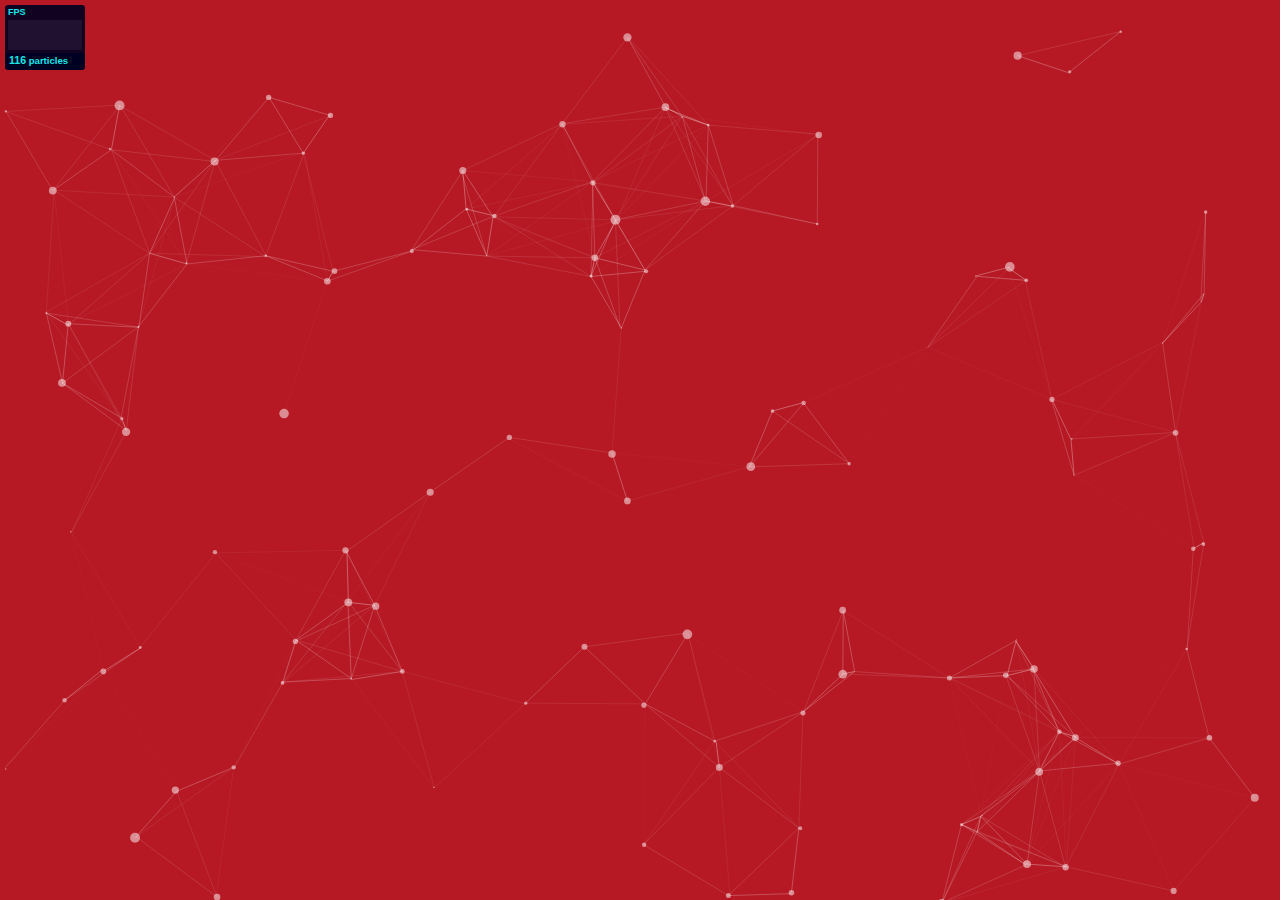
<file: particles.js-master/demo/index.html>
<!DOCTYPE html>
<html lang="en">
<head>
  <meta charset="utf-8">
  <title>particles.js</title>
  <meta name="description" content="particles.js is a lightweight JavaScript library for creating particles.">
  <meta name="author" content="Vincent Garreau" />
  <meta name="viewport" content="width=device-width, initial-scale=1.0, minimum-scale=1.0, maximum-scale=1.0, user-scalable=no">
  <link rel="stylesheet" media="screen" href="css/style.css">
</head>
<body>

<!-- count particles -->
<div class="count-particles">
  <span class="js-count-particles">--</span> particles
</div>

<!-- particles.js container -->
<div id="particles-js"></div>

<!-- scripts -->
<script src="../particles.js"></script>
<script src="js/app.js"></script>

<!-- stats.js -->
<script src="js/lib/stats.js"></script>
<script>
  var count_particles, stats, update;
  stats = new Stats;
  stats.setMode(0);
  stats.domElement.style.position = 'absolute';
  stats.domElement.style.left = '0px';
  stats.domElement.style.top = '0px';
  document.body.appendChild(stats.domElement);
  count_particles = document.querySelector('.js-count-particles');
  update = function() {
    stats.begin();
    stats.end();
    if (window.pJSDom[0].pJS.particles && window.pJSDom[0].pJS.particles.array) {
      count_particles.innerText = window.pJSDom[0].pJS.particles.array.length;
    }
    requestAnimationFrame(update);
  };
  requestAnimationFrame(update);
</script>

</body>
</html>
</file>
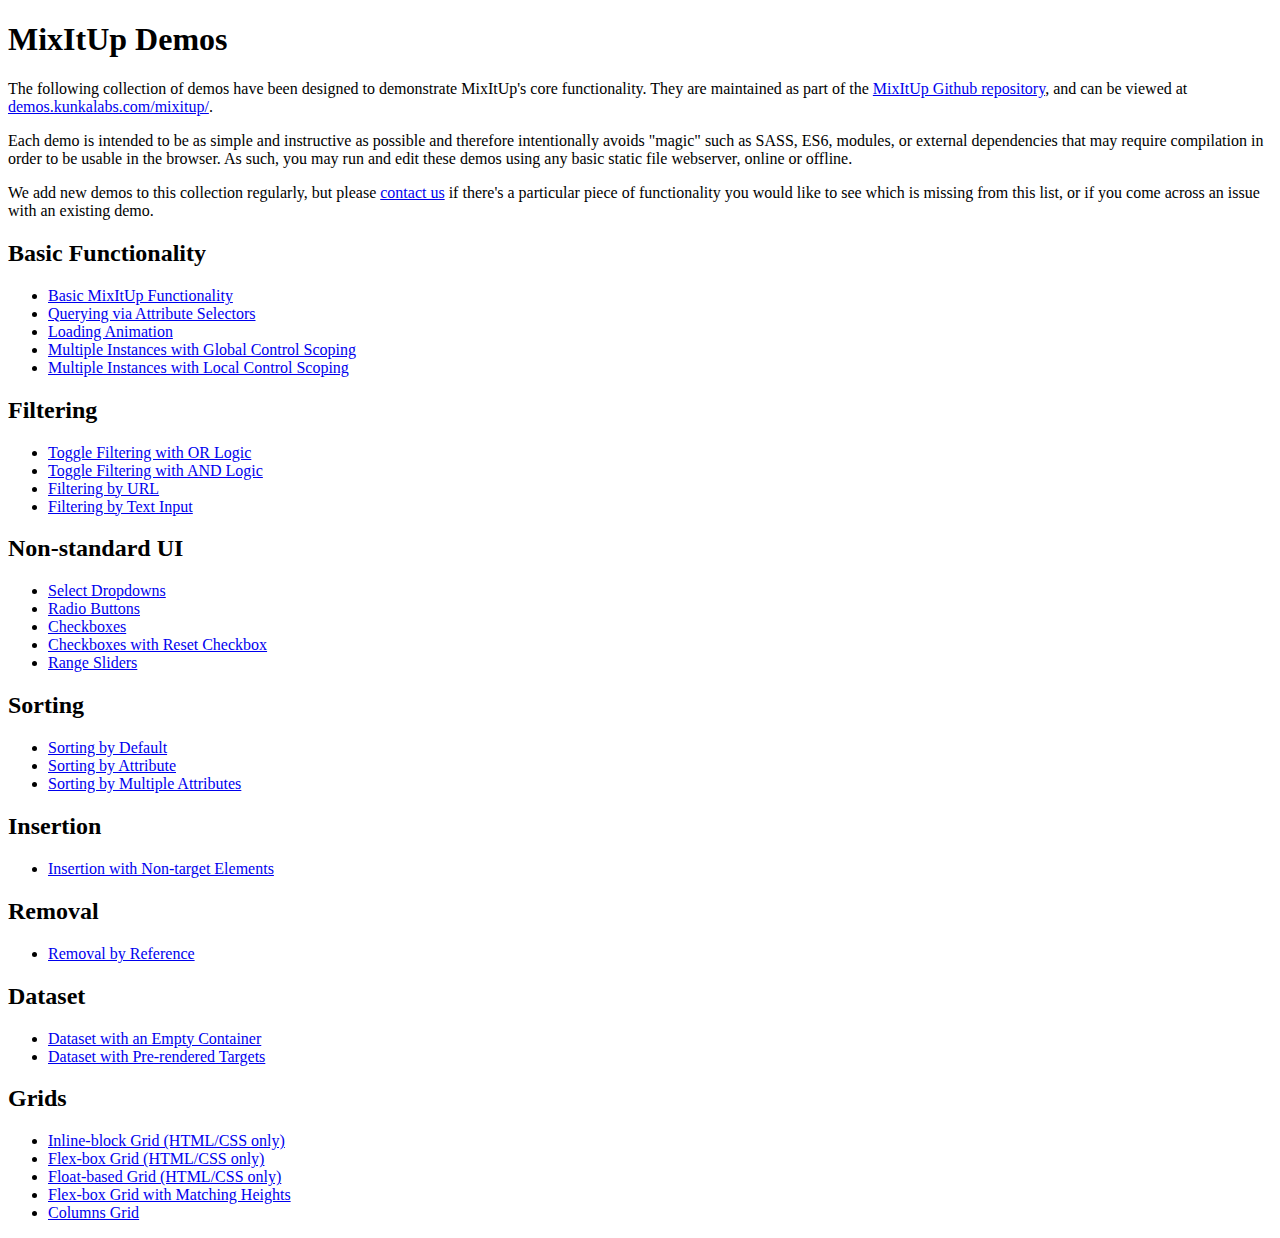
<file: files/mixitup-3/mixitup-3/demos/index.html>
<!DOCTYPE html>
<html>
    <head>
        <title>MixItUp Demos</title>
    </head>
    <body>
        <h1>MixItUp Demos</h1>

        <p>The following collection of demos have been designed to demonstrate MixItUp's core functionality. They are maintained as part of the <a href="https://github.com/patrickkunka/mixitup/tree/v3/demos">MixItUp Github repository</a>, and can be viewed at <a href="http://demos.kunkalabs.com/mixitup">demos.kunkalabs.com/mixitup/</a>.</p>

        <p>Each demo is intended to be as simple and instructive as possible and therefore intentionally avoids "magic" such as SASS, ES6, modules, or external dependencies that may require compilation in order to be usable in the browser. As such, you may run and edit these demos using any basic static file webserver, online or offline.</p>

        <p>We add new demos to this collection regularly, but please <a href="https://www.kunkalabs.com/contact-us/">contact us</a> if there's a particular piece of functionality you would like to see which is missing from this list, or if you come across an issue with an existing demo.</p>

        <h2>Basic Functionality</h2>

        <ul>
            <li><a href="./basic/">Basic MixItUp Functionality</a></li>
            <li><a href="./attribute-selectors/">Querying via Attribute Selectors</a></li>
            <li><a href="./loading-animation/">Loading Animation</a></li>
            <li><a href="./multiple-instances-global-control-scoping/">Multiple Instances with Global Control Scoping</a></li>
            <li><a href="./multiple-instances-local-control-scoping/">Multiple Instances with Local Control Scoping</a></li>
        </ul>

        <h2>Filtering</h2>

        <ul>
            <li><a href="./toggle-filtering-or-logic/">Toggle Filtering with OR Logic</a></li>
            <li><a href="./toggle-filtering-and-logic/">Toggle Filtering with AND Logic</a></li>
            <li><a href="./filtering-by-url/">Filtering by URL</a></li>
            <li><a href="./filtering-by-text-input/">Filtering by Text Input</a></li>
        </ul>

        <h2>Non-standard UI</h2>

        <ul>
            <li><a href="./select-dropdowns/">Select Dropdowns</a></li>
            <li><a href="./radio-buttons/">Radio Buttons</a></li>
            <li><a href="./checkboxes/">Checkboxes</a></li>
            <li><a href="./checkboxes-with-reset-checkbox/">Checkboxes with Reset Checkbox</a></li>
            <li><a href="./filtering-by-range/">Range Sliders</a></li>
        </ul>

        <h2>Sorting</h2>

        <ul>
            <li><a href="./sorting-by-default/">Sorting by Default</a></li>
            <li><a href="./sorting-by-attribute/">Sorting by Attribute</a></li>
            <li><a href="./sorting-by-multiple-attributes/">Sorting by Multiple Attributes</a></li>
        </ul>

        <h2>Insertion</h2>

        <ul>
            <li><a href="./insertion-non-target-elements/">Insertion with Non-target Elements</a></li>
        </ul>

        <h2>Removal</h2>

        <ul>
            <li><a href="./removal-by-reference/">Removal by Reference</a></li>
        </ul>

        <h2>Dataset</h2>

        <ul>
            <li><a href="./dataset-empty-container/">Dataset with an Empty Container</a></li>
            <li><a href="./dataset-pre-rendered-targets/">Dataset with Pre-rendered Targets</a></li>
        </ul>

        <h2>Grids</h2>

        <ul>
            <li><a href="./grid-inline-block/">Inline-block Grid (HTML/CSS only)</a></li>
            <li><a href="./grid-flex-box/">Flex-box Grid (HTML/CSS only)</a></li>
            <li><a href="./grid-floats/">Float-based Grid (HTML/CSS only)</a></li>
            <li><a href="./grid-flex-box-matching-heights/">Flex-box Grid with Matching Heights</a></li>
            <li><a href="./grid-columns/">Columns Grid</a></li>
        </ul>
    </body>
</html>
</file>
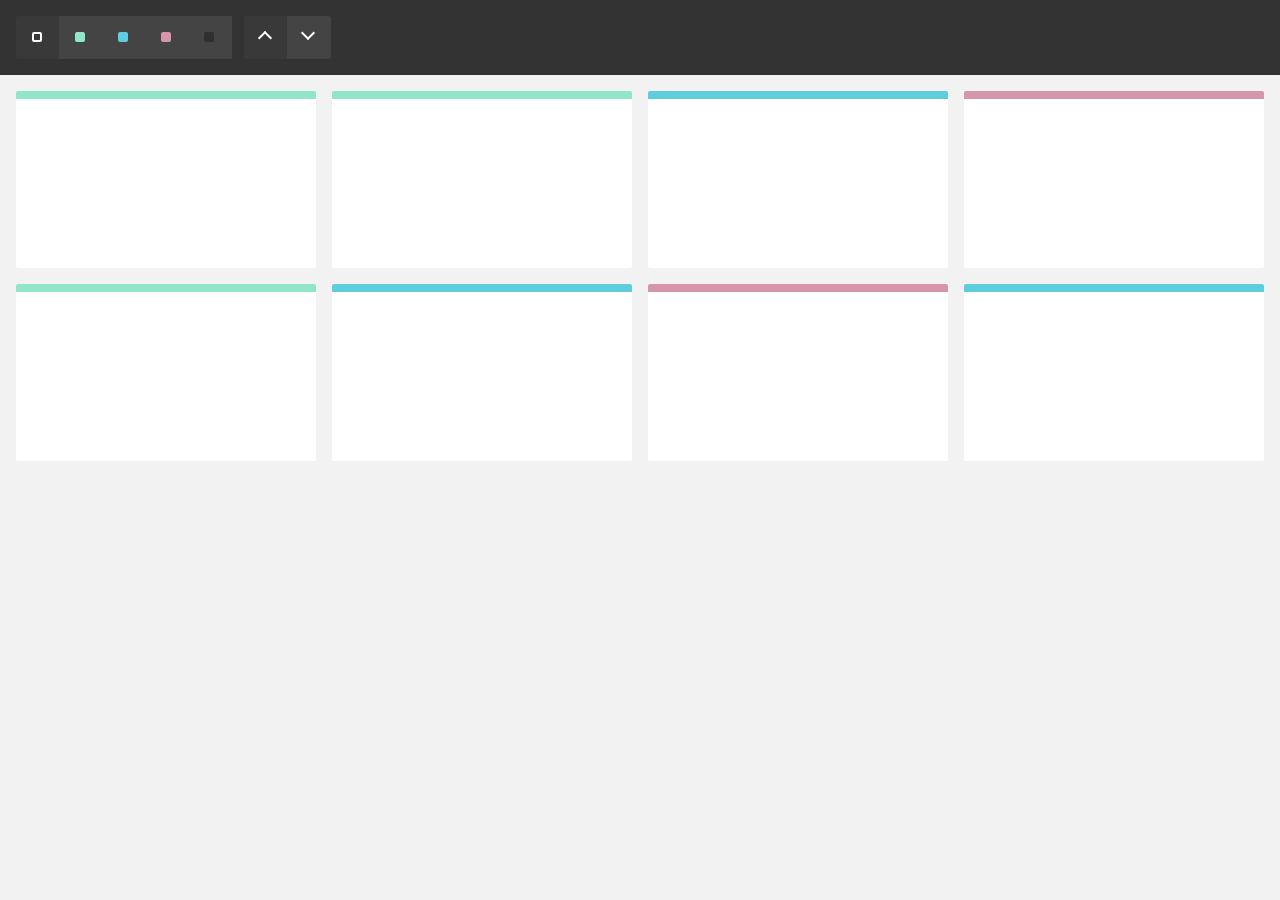
<file: files/mixitup-3/mixitup-3/demos/attribute-selectors/index.html>
<!DOCTYPE html>
<html>
    <head>
        <meta name="viewport" content="width=device-width, initial-scale=1">

        <link href="../reset.css" rel="stylesheet"/>
        <link href="./style.css" rel="stylesheet"/>

        <title>MixItUp Demo - Querying via Attribute Selectors</title>
    </head>
    <body>
        <div class="controls">
            <button type="button" class="control" data-filter="all">All</button>
            <button type="button" class="control" data-filter=".green">Green</button>
            <button type="button" class="control" data-filter=".blue">Blue</button>
            <button type="button" class="control" data-filter=".pink">Pink</button>
            <button type="button" class="control" data-filter="none">None</button>

            <button type="button" class="control" data-sort="default:asc">Asc</button>
            <button type="button" class="control" data-sort="default:desc">Desc</button>
        </div>

        <div class="container" data-ref="mixitup-container">
            <div class="item green" data-ref="mixitup-target"></div>
            <div class="item green" data-ref="mixitup-target"></div>
            <div class="item blue" data-ref="mixitup-target"></div>
            <div class="item pink" data-ref="mixitup-target"></div>
            <div class="item green" data-ref="mixitup-target"></div>
            <div class="item blue" data-ref="mixitup-target"></div>
            <div class="item pink" data-ref="mixitup-target"></div>
            <div class="item blue" data-ref="mixitup-target"></div>

            <div class="gap"></div>
            <div class="gap"></div>
            <div class="gap"></div>
        </div>

        <script src="../mixitup.min.js"></script>

        <script>
            var containerEl = document.querySelector('[data-ref~="mixitup-container"]');

            var mixer = mixitup(containerEl, {
                selectors: {
                    target: '[data-ref~="mixitup-target"]'
                }
            });
        </script>
    </body>
</html>
</file>
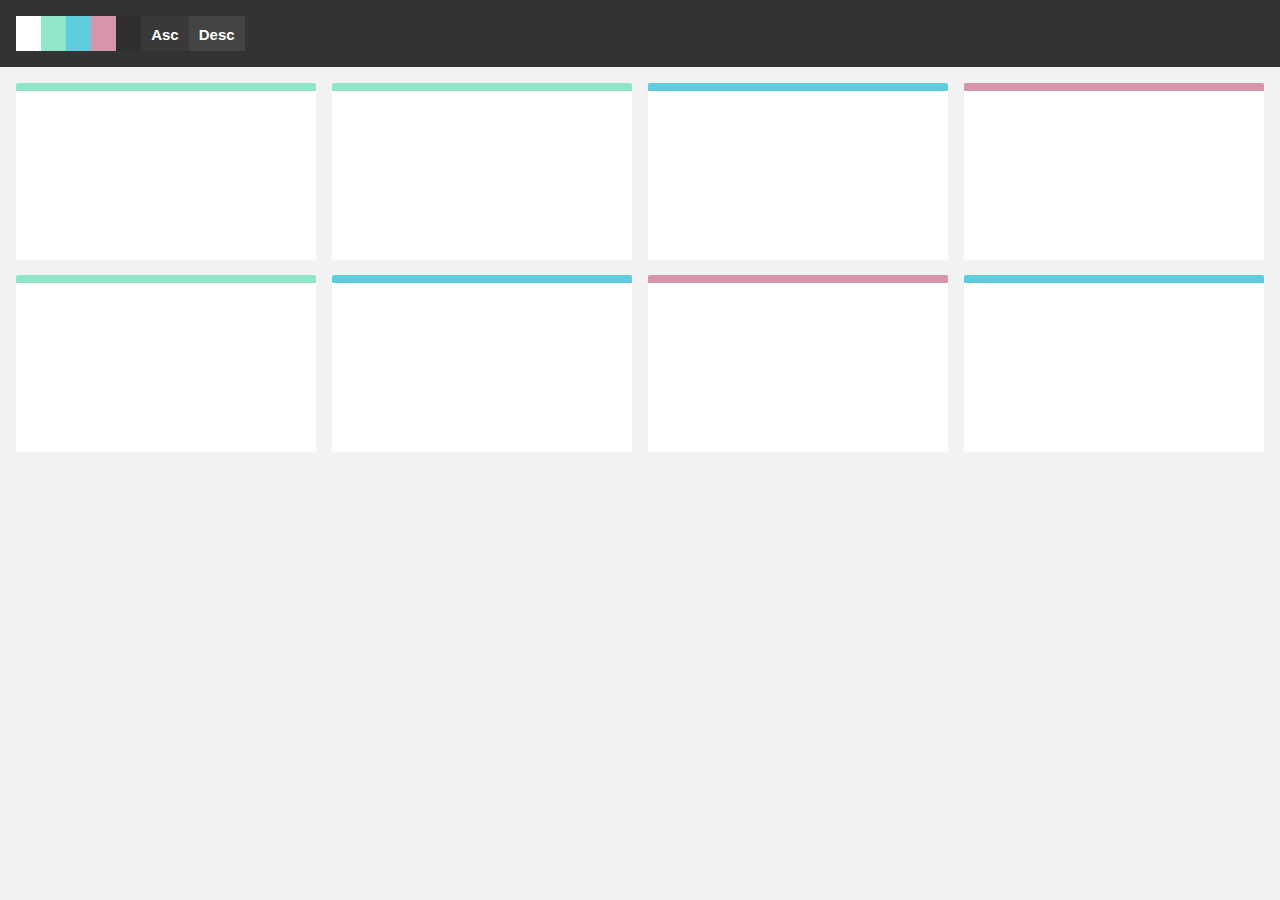
<file: files/mixitup-3/mixitup-3/demos/basic-ie-8/index.html>
<!DOCTYPE html>
<html>
    <head>
        <meta name="viewport" content="width=device-width, initial-scale=1">

        <link href="../reset.css" rel="stylesheet"/>
        <link href="./style.css" rel="stylesheet"/>

        <title>MixItUp Demo - Basic (IE8 Compatible Layout)</title>
    </head>
    <body>
        <div class="controls">
            <button type="button" class="control" data-filter="all"></button>
            <button type="button" class="control" data-filter=".green"></button>
            <button type="button" class="control" data-filter=".blue"></button>
            <button type="button" class="control" data-filter=".pink"></button>
            <button type="button" class="control" data-filter="none"></button>

            <button type="button" class="control" data-sort="default:asc">Asc</button>
            <button type="button" class="control" data-sort="default:desc">Desc</button>
        </div>

        <div class="container">
            <div class="mix green"></div>
            <div class="mix green"></div>
            <div class="mix blue"></div>
            <div class="mix pink"></div>
            <div class="mix green"></div>
            <div class="mix blue"></div>
            <div class="mix pink"></div>
            <div class="mix blue"></div>

            <div class="gap"></div>
            <div class="gap"></div>
            <div class="gap"></div>
        </div>

        <script src="../mixitup.min.js"></script>

        <script>
            var containerEl = document.querySelector('.container');

            var mixer = mixitup(containerEl);
        </script>
    </body>
</html>
</file>
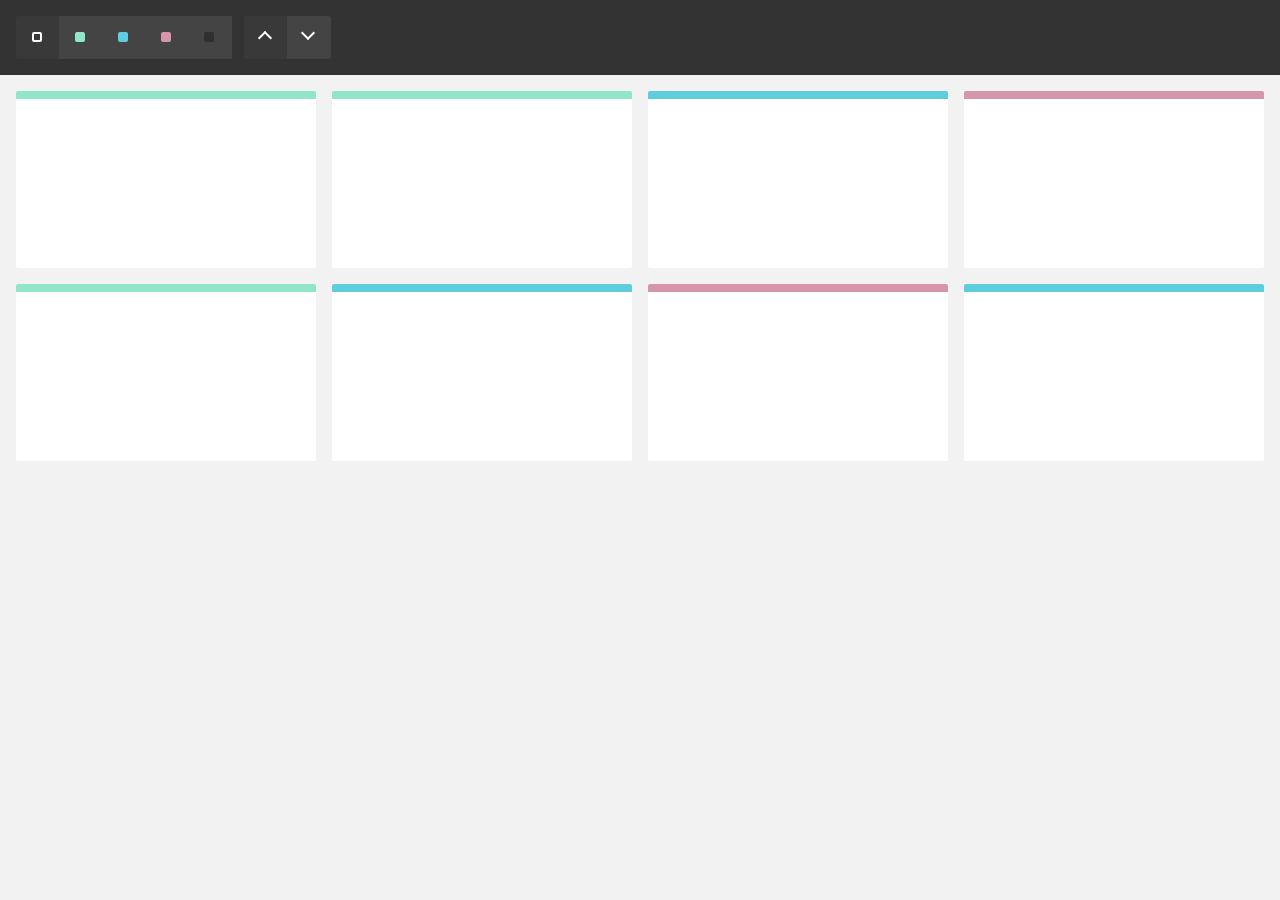
<file: files/mixitup-3/mixitup-3/demos/basic/index.html>
<!DOCTYPE html>
<html>
    <head>
        <meta name="viewport" content="width=device-width, initial-scale=1">

        <link href="../reset.css" rel="stylesheet"/>
        <link href="./style.css" rel="stylesheet"/>

        <title>MixItUp Demo - Basic</title>
    </head>
    <body>
        <div class="controls">
            <button type="button" class="control" data-filter="all">All</button>
            <button type="button" class="control" data-filter=".green">Green</button>
            <button type="button" class="control" data-filter=".blue">Blue</button>
            <button type="button" class="control" data-filter=".pink">Pink</button>
            <button type="button" class="control" data-filter="none">None</button>

            <button type="button" class="control" data-sort="default:asc">Asc</button>
            <button type="button" class="control" data-sort="default:desc">Desc</button>
        </div>

        <div class="container">
            <div class="mix green"></div>
            <div class="mix green"></div>
            <div class="mix blue"></div>
            <div class="mix pink"></div>
            <div class="mix green"></div>
            <div class="mix blue"></div>
            <div class="mix pink"></div>
            <div class="mix blue"></div>

            <div class="gap"></div>
            <div class="gap"></div>
            <div class="gap"></div>
        </div>

        <script src="../mixitup.min.js"></script>

        <script>
            var containerEl = document.querySelector('.container');

            var mixer = mixitup(containerEl);
        </script>
    </body>
</html>
</file>
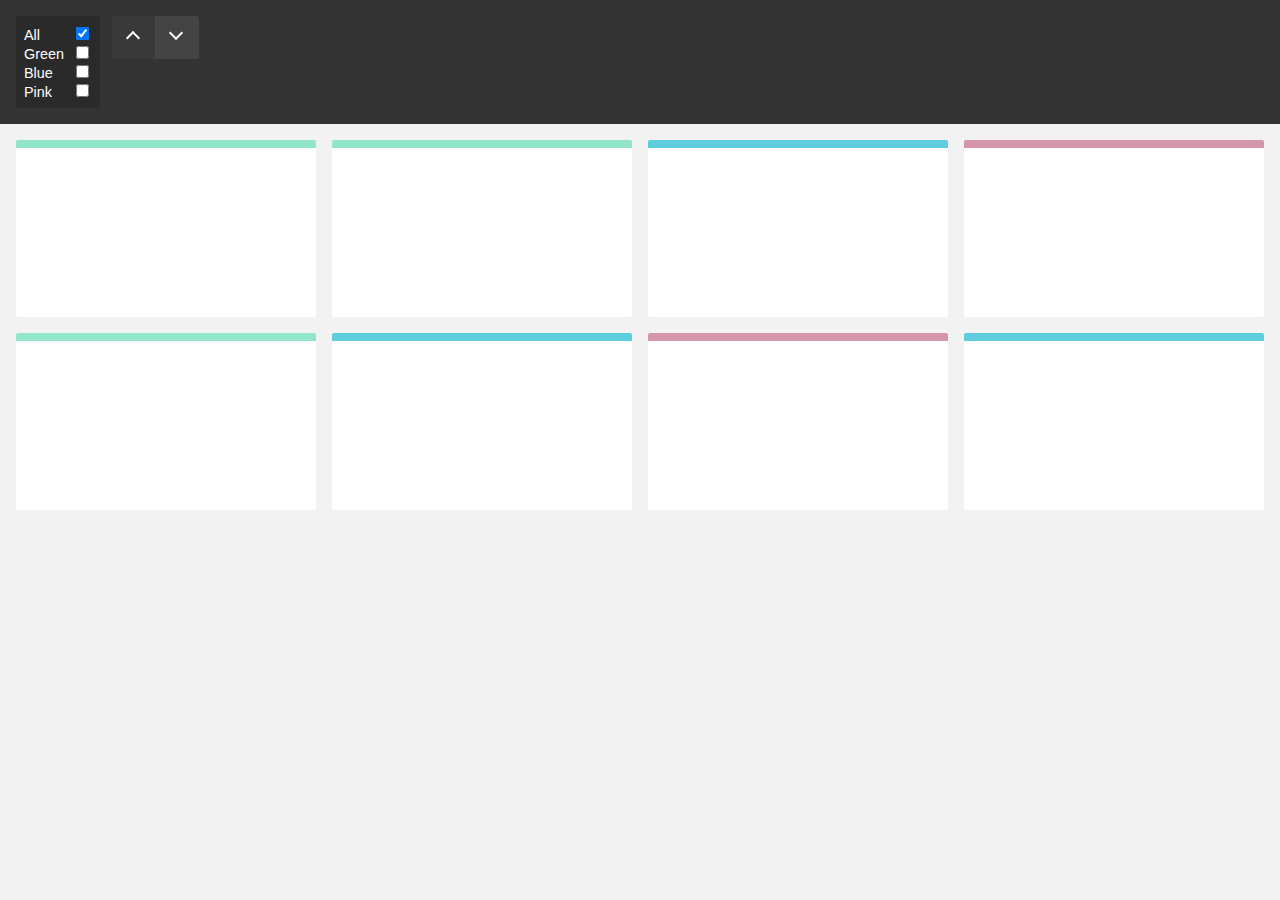
<file: files/mixitup-3/mixitup-3/demos/checkboxes-with-reset-checkbox/index.html>
<!DOCTYPE html>
<html>
    <head>
        <meta name="viewport" content="width=device-width, initial-scale=1">

        <link href="../reset.css" rel="stylesheet"/>
        <link href="./style.css" rel="stylesheet"/>

        <title>MixItUp Demo - Checkboxes with Reset Checkbox</title>
    </head>
    <body>
        <div class="controls">
            <div class="checkbox-group">
                <div class="checkbox">
                    <label class="checkbox-label">All</label>
                    <input type="checkbox" value="all" checked/>
                </div>

                <div class="checkbox">
                    <label class="checkbox-label">Green</label>
                    <input type="checkbox" value=".green"/>
                </div>

                <div class="checkbox">
                    <label class="checkbox-label">Blue</label>
                    <input type="checkbox" value=".blue"/>
                </div>

                <div class="checkbox">
                    <label class="checkbox-label">Pink</label>
                    <input type="checkbox" value=".pink"/>
                </div>
            </div>

            <button type="button" class="control" data-sort="default:asc">Asc</button>
            <button type="button" class="control" data-sort="default:desc">Desc</button>
        </div>

        <div class="container">
            <div class="mix green"></div>
            <div class="mix green"></div>
            <div class="mix blue"></div>
            <div class="mix pink"></div>
            <div class="mix green"></div>
            <div class="mix blue"></div>
            <div class="mix pink"></div>
            <div class="mix blue"></div>

            <div class="gap"></div>
            <div class="gap"></div>
            <div class="gap"></div>
        </div>

        <script src="../mixitup.min.js"></script>

        <script>
            // In this example, we must bind a 'change' event handler to
            // our checkboxes, then interact with the mixer via
            // its .filter() API methods.

            var containerEl = document.querySelector('.container');
            var checkboxGroup = document.querySelector('.checkbox-group');
            var checkboxes = checkboxGroup.querySelectorAll('input[type="checkbox"]');
            var allCheckbox = checkboxGroup.querySelector('input[value="all"]');

            var mixer = mixitup(containerEl);

            checkboxGroup.addEventListener('change', function(e) {
                var selectors = [];
                var checkbox;
                var i;

                if (e.target === allCheckbox && e.target.checked) {
                    // If the "all" checkbox was checked, uncheck all other checkboxes

                    for (i = 0; i < checkboxes.length; i++) {
                        checkbox = checkboxes[i];

                        if (checkbox !== allCheckbox) checkbox.checked = false;
                    }
                } else {
                    // Another checkbox was changed, uncheck "all".

                    allCheckbox.checked = false;
                }

                // Iterate through all checkboxes, pushing the
                // values of those that are checked into an array

                for (i = 0; i < checkboxes.length; i++) {
                    checkbox = checkboxes[i];

                    if (checkbox.checked) selectors.push(checkbox.value);
                }

                // If there are values in the array, join it into a string
                // using your desired logic, and send to the mixer's .filter()
                // method, otherwise filter by 'all'

                var selectorString = selectors.length > 0 ?
                    selectors.join(',') : // or '.' for AND logic
                    'all';

                mixer.filter(selectorString);
            });
        </script>
    </body>
</html>
</file>
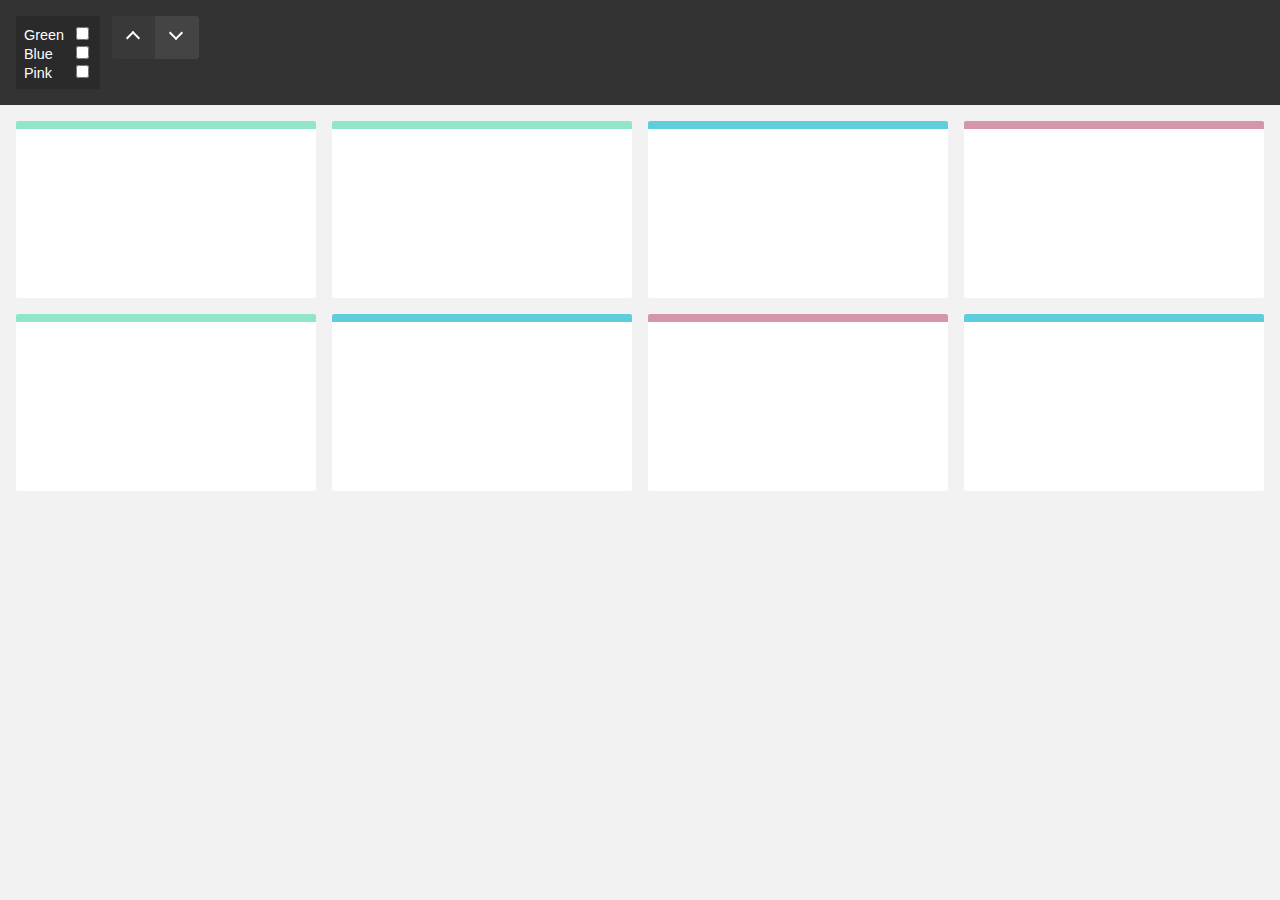
<file: files/mixitup-3/mixitup-3/demos/checkboxes/index.html>
<!DOCTYPE html>
<html>
    <head>
        <meta name="viewport" content="width=device-width, initial-scale=1">

        <link href="../reset.css" rel="stylesheet"/>
        <link href="./style.css" rel="stylesheet"/>

        <title>MixItUp Demo - Checkboxes</title>
    </head>
    <body>
        <div class="controls">
            <div class="checkbox-group">
                <div class="checkbox">
                    <label class="checkbox-label">Green</label>
                    <input type="checkbox" value=".green"/>
                </div>

                <div class="checkbox">
                    <label class="checkbox-label">Blue</label>
                    <input type="checkbox" value=".blue"/>
                </div>

                <div class="checkbox">
                    <label class="checkbox-label">Pink</label>
                    <input type="checkbox" value=".pink"/>
                </div>
            </div>

            <button type="button" class="control" data-sort="default:asc">Asc</button>
            <button type="button" class="control" data-sort="default:desc">Desc</button>
        </div>

        <div class="container">
            <div class="mix green"></div>
            <div class="mix green"></div>
            <div class="mix blue"></div>
            <div class="mix pink"></div>
            <div class="mix green"></div>
            <div class="mix blue"></div>
            <div class="mix pink"></div>
            <div class="mix blue"></div>

            <div class="gap"></div>
            <div class="gap"></div>
            <div class="gap"></div>
        </div>

        <script src="../mixitup.min.js"></script>

        <script>
            // In this example, we must bind a 'change' event handler to
            // our checkboxes, then interact with the mixer via
            // its .filter() API methods.

            var containerEl = document.querySelector('.container');
            var checkboxGroup = document.querySelector('.checkbox-group');
            var checkboxes = checkboxGroup.querySelectorAll('input[type="checkbox"]');

            var mixer = mixitup(containerEl);

            checkboxGroup.addEventListener('change', function() {
                var selectors = [];

                // Iterate through all checkboxes, pushing the
                // values of those that are checked into an array

                for (var i = 0; i < checkboxes.length; i++) {
                    var checkbox = checkboxes[i];

                    if (checkbox.checked) selectors.push(checkbox.value);
                }

                // If there are values in the array, join it into a string
                // using your desired logic, and send to the mixer's .filter()
                // method, otherwise filter by 'all'

                var selectorString = selectors.length > 0 ?
                    selectors.join(',') : // or '.' for AND logic
                    'all';

                mixer.filter(selectorString);
            });
        </script>
    </body>
</html>
</file>
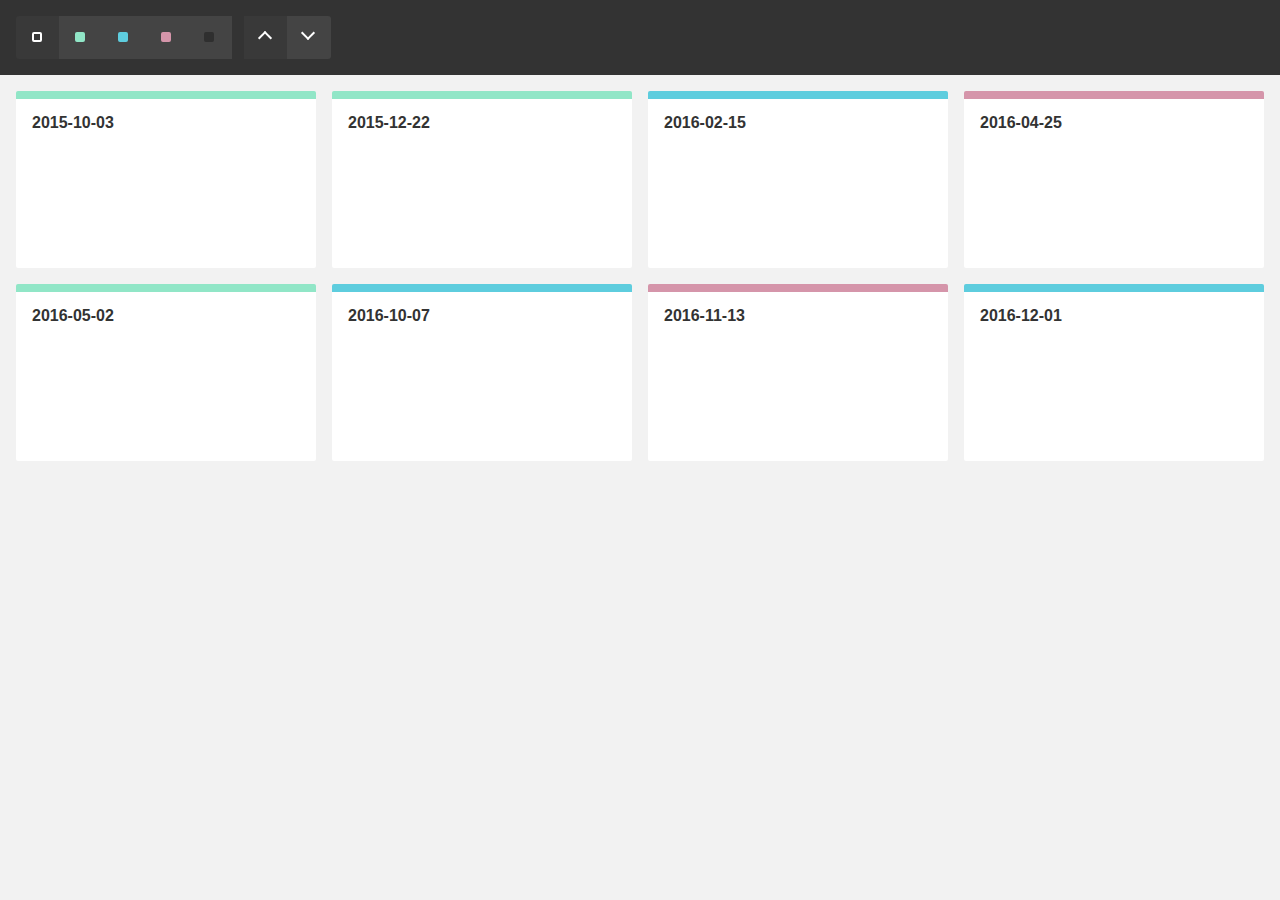
<file: files/mixitup-3/mixitup-3/demos/dataset-empty-container/index.html>
<!DOCTYPE html>
<html>
    <head>
        <meta name="viewport" content="width=device-width, initial-scale=1">

        <link href="../reset.css" rel="stylesheet"/>
        <link href="./style.css" rel="stylesheet"/>

        <title>MixItUp Demo - Dataset with an Empty Container</title>
    </head>
    <body>
        <div class="controls" data-ref="controls">
            <button type="button" class="control control-filter" data-ref="filter" data-color="all">All</button>
            <button type="button" class="control control-filter" data-ref="filter" data-color="green">Green</button>
            <button type="button" class="control control-filter" data-ref="filter" data-color="blue">Blue</button>
            <button type="button" class="control control-filter" data-ref="filter" data-color="pink">Pink</button>
            <button type="button" class="control control-filter" data-ref="filter" data-color="none">None</button>

            <button type="button" class="control control-sort" data-ref="sort" data-key="publishedDate" data-order="asc">Asc</button>
            <button type="button" class="control control-sort" data-ref="sort" data-key="publishedDate" data-order="desc">Desc</button>
        </div>

        <div class="container" data-ref="container">
            <div class="gap" data-ref="first-gap"></div>
            <div class="gap"></div>
            <div class="gap"></div>
        </div>

        <script src="../mock-api.js"></script>
        <script src="../mixitup.min.js"></script>

        <script>
            // Typically, our data would live in a DB and be retrieved via a JSON API, but in
            // this demo we will create a mock dataset using an array literal:

            var items = [
                {
                    id: 1,
                    color: 'green',
                    publishedDate: '2015-10-03'
                },
                {
                    id: 2,
                    color: 'green',
                    publishedDate: '2015-12-22'
                },
                {
                    id: 3,
                    color: 'blue',
                    publishedDate: '2016-02-15'
                },
                {
                    id: 4,
                    color: 'pink',
                    publishedDate: '2016-04-25'
                },
                {
                    id: 5,
                    color: 'green',
                    publishedDate: '2016-05-02'
                },
                {
                    id: 6,
                    color: 'blue',
                    publishedDate: '2016-10-07'
                },
                {
                    id: 7,
                    color: 'pink',
                    publishedDate: '2016-11-13'
                },
                {
                    id: 8,
                    color: 'blue',
                    publishedDate: '2016-12-01'
                }
            ];

            // The `Api` class is not part of MixItUp and has been created to mock
            // the asyncronous fetching of data for this demo. To use it, we must
            // create an api instance, passing in our mock data to represent the
            // contents of a DB.

            var api = new Api(items);

            // As we'll be building and binding our own UI, we'll start with caching
            // references to any DOM elements we'll need to work with

            var controls  = document.querySelector('[data-ref="controls"]');
            var filters   = document.querySelectorAll('[data-ref="filter"]');
            var sorts     = document.querySelectorAll('[data-ref="sort"]');
            var container = document.querySelector('[data-ref="container"]');

            // "Gap" elements are used to maintain even columns in a justified grid. See our
            // "MixItUp Grid Layouts" tutorial for more information.

            var firstGap = document.querySelector('[data-ref="first-gap"]');

            // We'll need to keep track of our active current filter so
            // that we can sort within the current filter.

            var activeColor = '';

            // Instantiate and configure the mixer

            var mixer = mixitup(container, {
                selectors: {
                    target: '[data-ref="item"]' // Query targets with an attribute selector to keep our JS and styling classes seperate
                },
                layout: {
                    siblingAfter: firstGap // Ensure the first "gap" element is known to mixitup incase of insertion into an empty container
                },
                data: {
                    uidKey: 'id' // Our data model must have a unique id. In this case, its key is 'id'
                },
                render: { // We must provide a target render function incase we need to render new items not in the initial dataset (not used in this demo)
                    target: function(item) {
                        return '<div class="item ' + item.color + '" data-ref="item"><time class="published-date">' + item.publishedDate + '</time></div>';
                    }
                }
            });

            /**
             * A helper function to set an active styling class on an active button,
             * and remove it from its siblings at the same time.
             *
             * @param {HTMLElement} activeButton
             * @param {HTMLELement[]} siblings
             * @return {void}
             */

            function activateButton(activeButton, siblings) {
                var button;
                var i;

                for (i = 0; i < siblings.length; i++) {
                    button = siblings[i];

                    button.classList[button === activeButton ? 'add' : 'remove']('control-active');
                }
            }

            /**
             * A click handler to detect the type of button clicked, read off the
             * relevent attributes, call the API, and trigger a dataset operation.
             *
             * @param   {HTMLElement} button
             * @return  {void}
             */

            function handleButtonClick(button) {
                // Define default values for color, sortBy and order
                // incase they are not present in the clicked button

                var color  = activeColor;
                var sortBy = 'id';
                var order  = 'asc';

                // If button is already active, or an operation is in progress, ignore the click

                if (button.classList.contains('control-active') || mixer.isMixing()) return;

                // Else, check what type of button it is, if any

                if (button.matches('[data-ref="filter"]')) {
                    // Filter button

                    activateButton(button, filters);

                    color = activeColor = button.getAttribute('data-color');
                } else if (button.matches('[data-ref="sort"]')) {
                    // Sort button

                    activateButton(button, sorts);

                    sortBy = button.getAttribute('data-key');
                    order = button.getAttribute('data-order');
                } else {
                    // Not a button

                    return;
                }

                // Now that we have our color filter and sorting order, we can fetch some data from the API.

                api.get({
                    color: color,
                    $sort_by: sortBy,
                    $order: order
                })
                    .then(function(items) {
                        // Our api returns an array of items which we can send
                        // straight to our mixer using the .dataset() method

                        return mixer.dataset(items);
                    })
                    .then(function(state) {
                        console.log('fetched ' + state.activeDataset.length + ' items');
                    })
                    .catch(console.error.bind(console));
            }

            // We can now set up a handler to listen for "click" events on our UI buttons

            controls.addEventListener('click', function(e) {
                handleButtonClick(e.target);
            });

            // Set controls the active controls on startup to match the default filter and sort

            activateButton(controls.querySelector('[data-color="all"]'), filters);
            activateButton(controls.querySelector('[data-order="asc"]'), sorts);

            // Finally, load the full dataset into the mixer

            mixer.dataset(items)
                .then(function(state) {
                    console.log('loaded ' + state.activeDataset.length + ' items');
                });

            // NB: Always remember to destroy the instance with mixer.destroy() when your
            // component unmounts to ensure that event handlers are unbound and the
            // instance can be garbage collected.
        </script>
    </body>
</html>
</file>
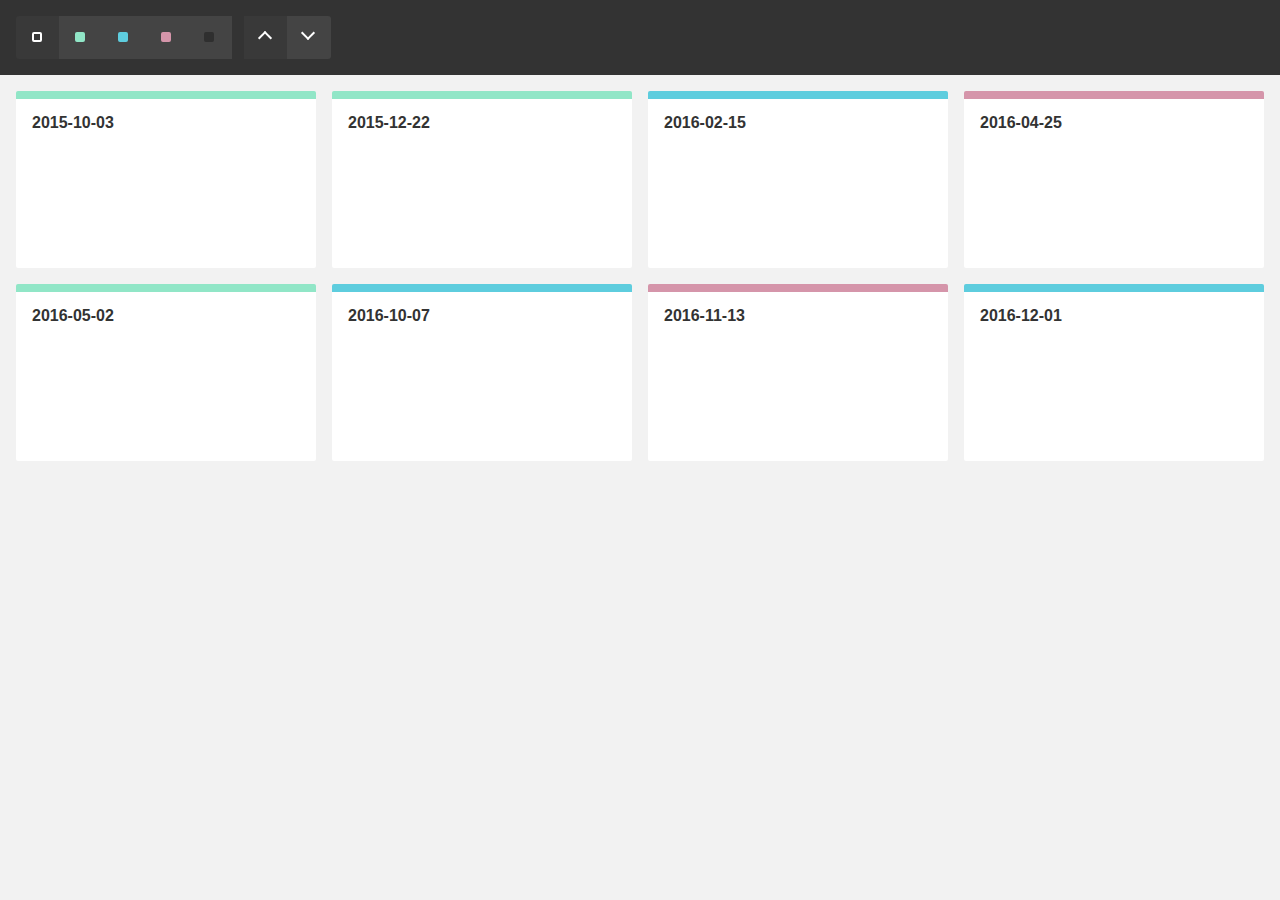
<file: files/mixitup-3/mixitup-3/demos/dataset-pre-rendered-targets/index.html>
<!DOCTYPE html>
<html>
    <head>
        <meta name="viewport" content="width=device-width, initial-scale=1">

        <link href="../reset.css" rel="stylesheet"/>
        <link href="./style.css" rel="stylesheet"/>

        <title>MixItUp Demo - Dataset with Pre-rendered Targets</title>
    </head>
    <body>
        <div class="controls" data-ref="controls">
            <button type="button" class="control control-filter" data-ref="filter" data-color="all">All</button>
            <button type="button" class="control control-filter" data-ref="filter" data-color="green">Green</button>
            <button type="button" class="control control-filter" data-ref="filter" data-color="blue">Blue</button>
            <button type="button" class="control control-filter" data-ref="filter" data-color="pink">Pink</button>
            <button type="button" class="control control-filter" data-ref="filter" data-color="none">None</button>

            <button type="button" class="control control-sort" data-ref="sort" data-key="publishedDate" data-order="asc">Asc</button>
            <button type="button" class="control control-sort" data-ref="sort" data-key="publishedDate" data-order="desc">Desc</button>
        </div>

        <div class="container" data-ref="container">
            <div class="item green" data-ref="item">
                <time class="published-date">2015-10-03</time>
            </div>

            <div class="item green" data-ref="item">
                <time class="published-date">2015-12-22</time>
            </div>

            <div class="item blue" data-ref="item">
                <time class="published-date">2016-02-15</time>
            </div>

            <div class="item pink" data-ref="item">
                <time class="published-date">2016-04-25</time>
            </div>

            <div class="item green" data-ref="item">
                <time class="published-date">2016-05-02</time>
            </div>

            <div class="item blue" data-ref="item">
                <time class="published-date">2016-10-07</time>
            </div>

            <div class="item pink" data-ref="item">
                <time class="published-date">2016-11-13</time>
            </div>

            <div class="item blue" data-ref="item">
                <time class="published-date">2016-12-01</time>
            </div>

            <div class="gap" data-ref="first-gap"></div>
            <div class="gap"></div>
            <div class="gap"></div>
        </div>

        <script src="../mock-api.js"></script>
        <script src="../mixitup.min.js"></script>

        <script>
            // Typically, our data would live in a DB and be retrieved via a JSON API, but in
            // this demo we will create a mock dataset using an array literal.

            // You will notice that this data exactly matches our pre-rendered targets.

            var items = [
                {
                    id: 1,
                    color: 'green',
                    publishedDate: '2015-10-03'
                },
                {
                    id: 2,
                    color: 'green',
                    publishedDate: '2015-12-22'
                },
                {
                    id: 3,
                    color: 'blue',
                    publishedDate: '2016-02-15'
                },
                {
                    id: 4,
                    color: 'pink',
                    publishedDate: '2016-04-25'
                },
                {
                    id: 5,
                    color: 'green',
                    publishedDate: '2016-05-02'
                },
                {
                    id: 6,
                    color: 'blue',
                    publishedDate: '2016-10-07'
                },
                {
                    id: 7,
                    color: 'pink',
                    publishedDate: '2016-11-13'
                },
                {
                    id: 8,
                    color: 'blue',
                    publishedDate: '2016-12-01'
                }
            ];

            // The `Api` class is not part of MixItUp and has been created to mock
            // the asyncronous fetching of data for this demo. To use it, we must
            // create an api instance, passing in our mock data to represent the
            // contents of a DB.

            var api = new Api(items);

            // As we'll be building and binding our own UI, we'll start with caching
            // references to any DOM elements we'll need to work with

            var controls  = document.querySelector('[data-ref="controls"]');
            var filters   = document.querySelectorAll('[data-ref="filter"]');
            var sorts     = document.querySelectorAll('[data-ref="sort"]');
            var container = document.querySelector('[data-ref="container"]');

            // "Gap" elements are used to maintain even columns in a justified grid. See our
            // "MixItUp Grid Layouts" tutorial for more information.

            var firstGap = document.querySelector('[data-ref="first-gap"]');

            // We'll need to keep track of our active current filter so
            // that we can sort within the current filter.

            var activeColor = '';

            // Instantiate and configure the mixer

            var mixer = mixitup(container, {
                selectors: {
                    target: '[data-ref="item"]' // Query targets with an attribute selector to keep our JS and styling classes seperate
                },
                layout: {
                    siblingAfter: firstGap // Ensure the first "gap" element is known to mixitup incase of insertion into an empty container
                },
                load: {
                    dataset: items // As we have pre-rendered targets, we must "prime" MixItUp with their underlying data
                },
                data: {
                    uidKey: 'id' // Our data model must have a unique id. In this case, its key is 'id'
                },
                render: { // We must provide a target render function incase we need to render new items not in the initial dataset (not used in this demo)
                    target: function(item) {
                        return '<div class="item ' + item.color + '" data-ref="item"><time class="published-date">' + item.publishedDate + '</time></div>';
                    }
                }
            });

            /**
             * A helper function to set an active styling class on an active button,
             * and remove it from its siblings at the same time.
             *
             * @param {HTMLElement} activeButton
             * @param {HTMLELement[]} siblings
             * @return {void}
             */

            function activateButton(activeButton, siblings) {
                var button;
                var i;

                for (i = 0; i < siblings.length; i++) {
                    button = siblings[i];

                    button.classList[button === activeButton ? 'add' : 'remove']('control-active');
                }
            }

            /**
             * A click handler to detect the type of button clicked, read off the
             * relevent attributes, call the API, and trigger a dataset operation.
             *
             * @param   {HTMLElement} button
             * @return  {void}
             */

            function handleButtonClick(button) {
                // Define default values for color, sortBy and order
                // incase they are not present in the clicked button

                var color  = activeColor;
                var sortBy = 'id';
                var order  = 'asc';

                // If button is already active, or an operation is in progress, ignore the click

                if (button.classList.contains('control-active') || mixer.isMixing()) return;

                // Else, check what type of button it is, if any

                if (button.matches('[data-ref="filter"]')) {
                    // Filter button

                    activateButton(button, filters);

                    color = activeColor = button.getAttribute('data-color');
                } else if (button.matches('[data-ref="sort"]')) {
                    // Sort button

                    activateButton(button, sorts);

                    sortBy = button.getAttribute('data-key');
                    order = button.getAttribute('data-order');
                } else {
                    // Not a button

                    return;
                }

                // Now that we have our color filter and sorting order, we can fetch some data from the API.

                api.get({
                    color: color,
                    $sort_by: sortBy,
                    $order: order
                })
                    .then(function(items) {
                        // Our api returns an array of items which we can send
                        // straight to our mixer using the .dataset() method

                        return mixer.dataset(items);
                    })
                    .then(function(state) {
                        console.log('fetched ' + state.activeDataset.length + ' items');
                    })
                    .catch(console.error.bind(console));
            }

            // We can now set up a handler to listen for "click" events on our UI buttons

            controls.addEventListener('click', function(e) {
                handleButtonClick(e.target);
            });

            // Set controls the active controls on startup to match the default filter and sort

            activateButton(controls.querySelector('[data-color="all"]'), filters);
            activateButton(controls.querySelector('[data-order="asc"]'), sorts);

            // NB: Always remember to destroy the instance with mixer.destroy() when your
            // component unmounts to ensure that event handlers are unbound and the
            // instance can be garbage collected.
        </script>
    </body>
</html>
</file>
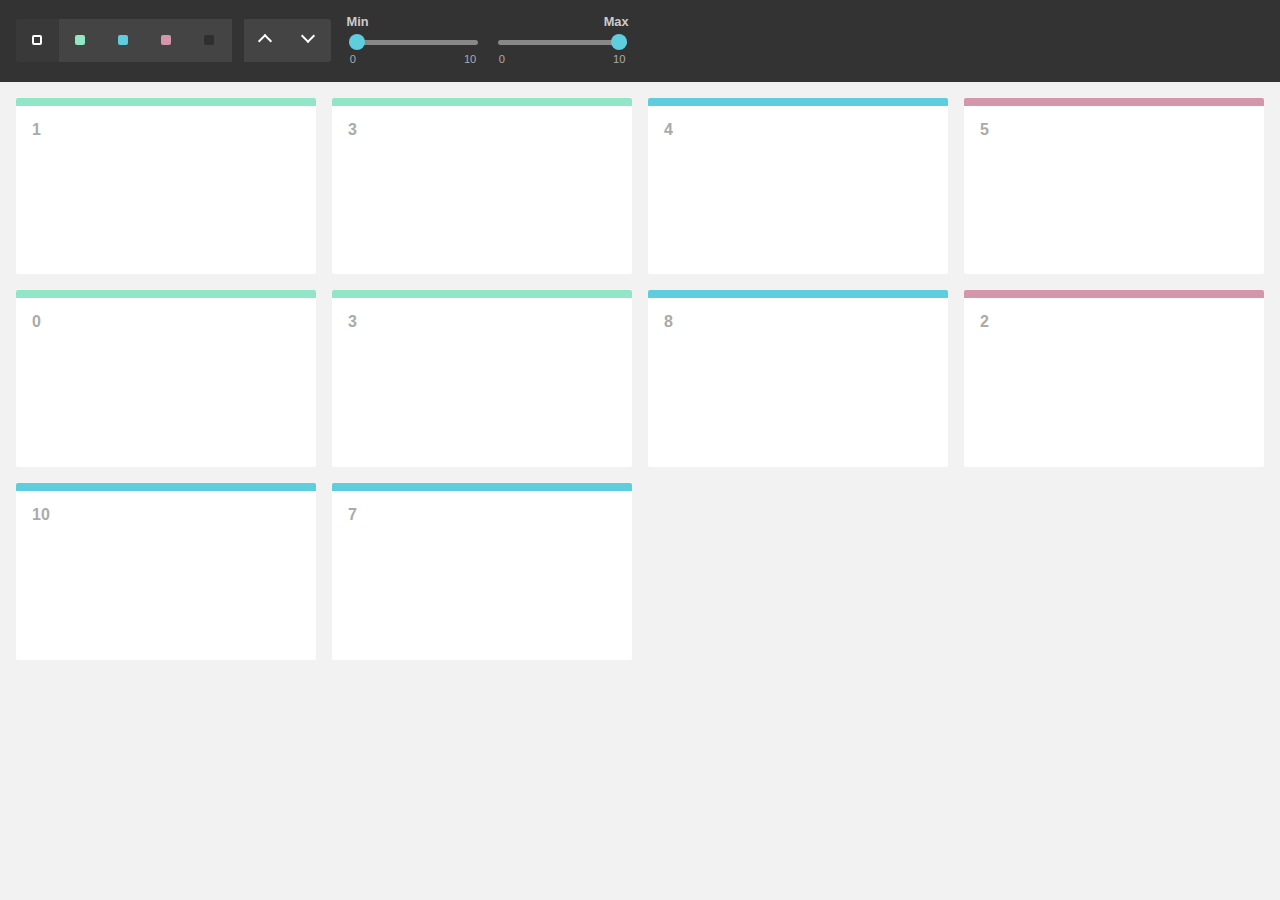
<file: files/mixitup-3/mixitup-3/demos/filtering-by-range/index.html>
<!DOCTYPE html>
<html>
    <head>
        <meta name="viewport" content="width=device-width, initial-scale=1">

        <link href="../reset.css" rel="stylesheet"/>
        <link href="./style.css" rel="stylesheet"/>

        <title>MixItUp Demo - Filtering by Range</title>

        <!--
        This demo hooks into MixItUp's plugins API to provide a means of applying
        additional non-selector-based contraints to our filtering logic, such as a
        minimum and maximum range.

        Although this demo uses the native <input type="range"> only, you are free to use any
        specialised range slider UI library instead (e.g. Bootstrap, jQuery UI, etc). Simply
        update the `getRange()` function to read values in from your plugin's API instead.

        NB: REQUIRES MixItUp v3.3.0 OR LATER!
        -->
    </head>
    <body>
        <div class="controls">
            <button type="button" class="control" data-filter="all">All</button>
            <button type="button" class="control" data-filter=".green">Green</button>
            <button type="button" class="control" data-filter=".blue">Blue</button>
            <button type="button" class="control" data-filter=".pink">Pink</button>
            <button type="button" class="control" data-filter="none">None</button>

            <button type="button" class="control" data-sort="size:asc">Asc</button>
            <button type="button" class="control" data-sort="size:desc">Desc</button>

            <datalist id="sizeLegend">
                <option value="0">
                <option value="1">
                <option value="2">
                <option value="3">
                <option value="4">
                <option value="6">
                <option value="7">
                <option value="8">
                <option value="9">
                <option value="10">
            </datalist>

            <div class="range-slider">
                <label class="range-slider-label">Min</label>

                <input name="minSize" class="range-slider-input" type="range" min="0" max="10" value="0" list="sizeLegend"/>
            </div>

            <div class="range-slider">
                <label class="range-slider-label">Max</label>

                <input name="maxSize" class="range-slider-input" type="range" min="0" max="10" value="10" list="sizeLegend"/>
            </div>
        </div>

        <div class="container" data-ref="container">
            <div class="mix green" data-size="1"></div>
            <div class="mix green" data-size="3"></div>
            <div class="mix blue" data-size="4"></div>
            <div class="mix pink" data-size="5"></div>
            <div class="mix green" data-size="0"></div>
            <div class="mix green" data-size="3"></div>
            <div class="mix blue" data-size="8"></div>
            <div class="mix pink" data-size="2"></div>
            <div class="mix blue" data-size="10"></div>
            <div class="mix blue" data-size="7"></div>

            <div class="gap"></div>
            <div class="gap"></div>
            <div class="gap"></div>
        </div>

        <script src="../mixitup.min.js"></script>

        <script>
            var container = document.querySelector('[data-ref="container"]');
            var minSizeRangeInput = document.querySelector('[name="minSize"]');
            var maxSizeRangeInput = document.querySelector('[name="maxSize"]');

            var mixer = mixitup(container, {
                animation: {
                    duration: 350
                }
            });

            /**
             * Reads the values from our two native range inputs, returning an object
             * with `min` and `max` numeric values.
             *
             * @return {object}
             */

            function getRange() {
                var min = Number(minSizeRangeInput.value);
                var max = Number(maxSizeRangeInput.value);

                return {
                    min: min,
                    max: max
                };
            }

            /**
             * Ensures that the mixer is re-filtered whenever the value of a range
             * input changes.
             *
             * @return {void}
             */

            function handleRangeInputChange() {
                mixer.filter(mixer.getState().activeFilter);
            }

            /**
             * Allows us to manipulate the test result (`true` or `false`) of a
             * target against the current filter selector(s) (e.g. `.blue`).
             *
             * In this case we want to apply an additional constraint of whether or not the
             * target is within an arbitrary range, and override the test result to `false`
             * if not. The function must always return the test result.
             *
             * @param {boolean} testResult
             *     A boolean indicating whether or not the target is passing the current filtering criteria.
             * @param {mixitup.Target} target
             *     A reference to the target being tested
             * @return {boolean}
             */

            function filterTestResult(testResult, target) {
                var size = Number(target.dom.el.getAttribute('data-size'));
                var range = getRange();

                if (size < range.min || size > range.max) {
                    testResult = false;
                }

                return testResult;
            }

            // Using the static method `registerFilter` from the MixItUp plugins API, we can
            // register the above function as a filter, to manipulate the value returned from the
            // `testResultEvaluateHideShow` hook.

            mixitup.Mixer.registerFilter('testResultEvaluateHideShow', 'range', filterTestResult);

            // Listen for change events from the two range inputs

            minSizeRangeInput.addEventListener('change', handleRangeInputChange);
            maxSizeRangeInput.addEventListener('change', handleRangeInputChange);
        </script>
    </body>
</html>
</file>
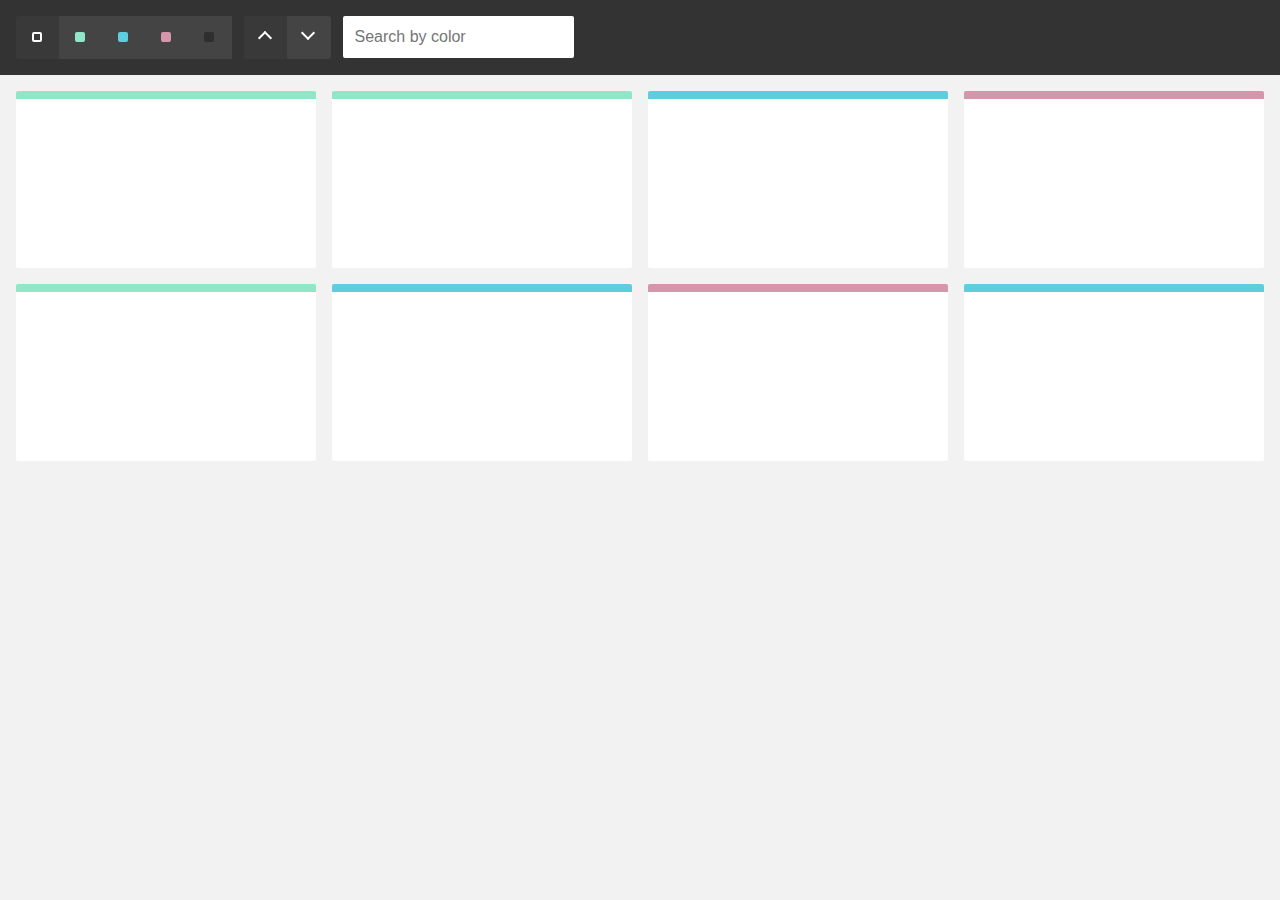
<file: files/mixitup-3/mixitup-3/demos/filtering-by-text-input/index.html>
<!DOCTYPE html>
<html>
    <head>
        <meta name="viewport" content="width=device-width, initial-scale=1">

        <link href="../reset.css" rel="stylesheet"/>
        <link href="./style.css" rel="stylesheet"/>

        <title>MixItUp Demo - Filtering by Text Input</title>
    </head>
    <body>
        <div class="controls">
            <button type="button" class="control" data-filter="all">All</button>
            <button type="button" class="control" data-filter=".green">Green</button>
            <button type="button" class="control" data-filter=".blue">Blue</button>
            <button type="button" class="control" data-filter=".pink">Pink</button>
            <button type="button" class="control" data-filter="none">None</button>

            <button type="button" class="control" data-sort="default:asc">Asc</button>
            <button type="button" class="control" data-sort="default:desc">Desc</button>

            <input type="text" class="input" data-ref="input-search" placeholder="Search by color"/>
        </div>

        <div class="container" data-ref="container">
            <div class="mix green"></div>
            <div class="mix green"></div>
            <div class="mix blue"></div>
            <div class="mix pink"></div>
            <div class="mix green"></div>
            <div class="mix blue"></div>
            <div class="mix pink"></div>
            <div class="mix blue"></div>

            <div class="gap"></div>
            <div class="gap"></div>
            <div class="gap"></div>
        </div>

        <script src="../mixitup.min.js"></script>

        <script>
            var container = document.querySelector('[data-ref="container"]');
            var inputSearch = document.querySelector('[data-ref="input-search"]');
            var keyupTimeout;

            var mixer = mixitup(container, {
                animation: {
                    duration: 350
                },
                callbacks: {
                    onMixClick: function() {
                        // Reset the search if a filter is clicked

                        if (this.matches('[data-filter]')) {
                            inputSearch.value = '';
                        }
                    }
                }
            });

            // Set up a handler to listen for "keyup" events from the search input

            inputSearch.addEventListener('keyup', function() {
                var searchValue;

                if (inputSearch.value.length < 3) {
                    // If the input value is less than 3 characters, don't send

                    searchValue = '';
                } else {
                    searchValue = inputSearch.value.toLowerCase().trim();
                }

                // Very basic throttling to prevent mixer thrashing. Only search
                // once 350ms has passed since the last keyup event

                clearTimeout(keyupTimeout);

                keyupTimeout = setTimeout(function() {
                    filterByString(searchValue);
                }, 350);
            });

            /**
             * Filters the mixer using a provided search string, which is matched against
             * the contents of each target's "class" attribute. Any custom data-attribute(s)
             * could also be used.
             *
             * @param  {string} searchValue
             * @return {void}
             */

            function filterByString(searchValue) {
                if (searchValue) {
                    // Use an attribute wildcard selector to check for matches

                    mixer.filter('[class*="' + searchValue + '"]');
                } else {
                    // If no searchValue, treat as filter('all')

                    mixer.filter('all');
                }
            }
        </script>
    </body>
</html>
</file>
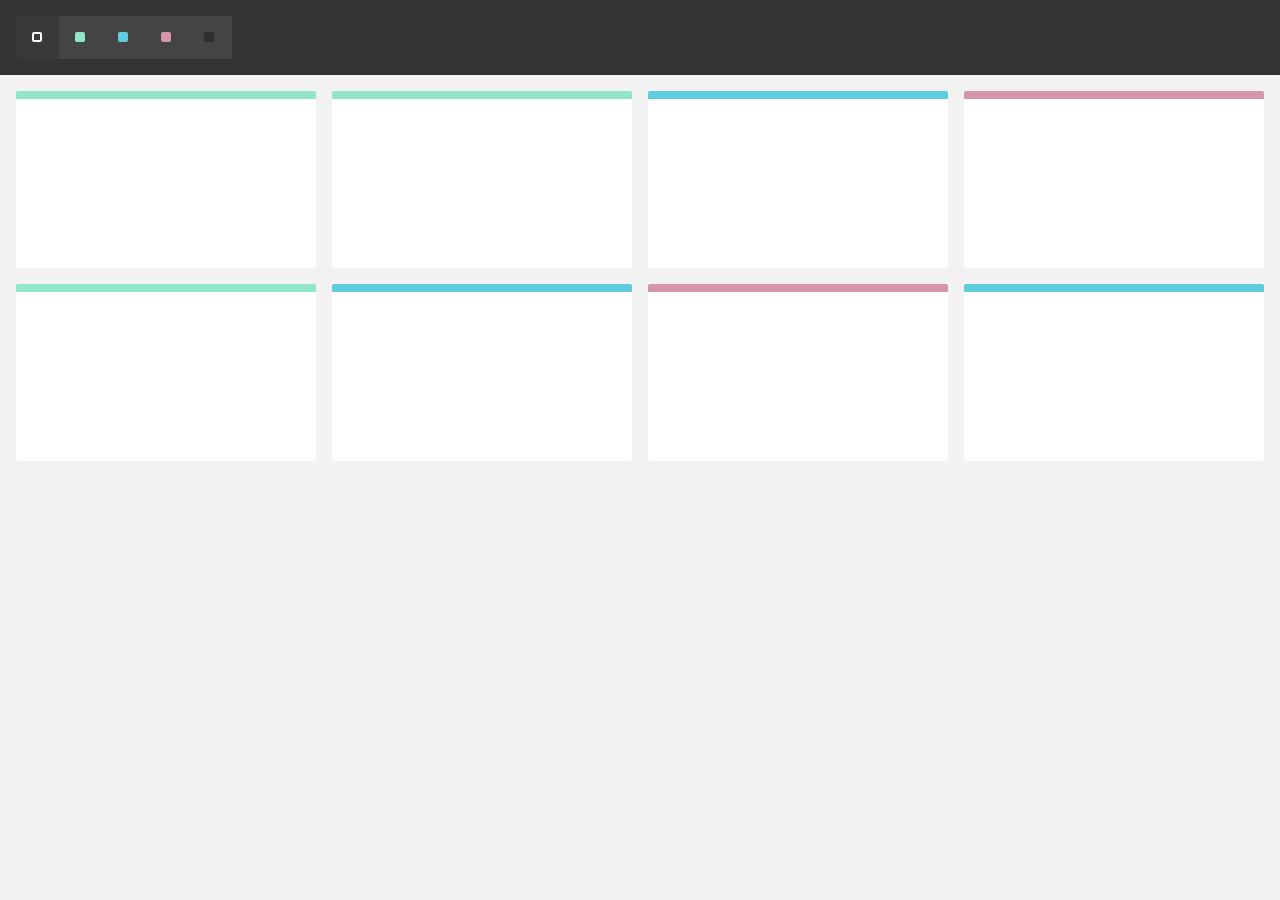
<file: files/mixitup-3/mixitup-3/demos/filtering-by-url/index.html>
<!DOCTYPE html>
<html>
    <head>
        <meta name="viewport" content="width=device-width, initial-scale=1">

        <link href="../reset.css" rel="stylesheet"/>
        <link href="./style.css" rel="stylesheet"/>

        <title>MixItUp Demo - Filtering by URL</title>
    </head>
    <body>
        <div class="controls">
            <button type="button" class="control" data-filter="all">All</button>
            <button type="button" class="control" data-filter=".green">Green</button>
            <button type="button" class="control" data-filter=".blue">Blue</button>
            <button type="button" class="control" data-filter=".pink">Pink</button>
            <button type="button" class="control" data-filter="none">None</button>
        </div>

        <div class="container">
            <div class="mix green"></div>
            <div class="mix green"></div>
            <div class="mix blue"></div>
            <div class="mix pink"></div>
            <div class="mix green"></div>
            <div class="mix blue"></div>
            <div class="mix pink"></div>
            <div class="mix blue"></div>

            <div class="gap"></div>
            <div class="gap"></div>
            <div class="gap"></div>
        </div>

        <script src="../mixitup.min.js"></script>

        <script>
            // As we have no server-side application or routes, we will use
            // a URL "hash" for this demo, but we chould just as easily use
            // a URL route segment.

            // As we will use the target selector in several parts of the demo,
            // we will declare it as a variable here.

            var targetSelector = '.mix';

            /**
             * Reads a hash from the URL (if present), and converts it into a class
             * selector string. E.g "#green" -> ".green". Otherwise, defaults
             * to the targetSelector, equivalent to "all"
             *
             * @return {string}
             */

            function getSelectorFromHash() {
                var hash = window.location.hash.replace(/^#/g, '');

                var selector = hash ? '.' + hash : targetSelector;

                return selector;
            }

            /**
             * Updates the URL whenever the current filter changes.
             *
             * @param   {mixitup.State} state
             * @return  {void}
             */

            function setHash(state) {
                var selector = state.activeFilter.selector;
                var newHash = '#' + selector.replace(/^\./g, '');

                if (selector === targetSelector && window.location.hash) {
                    // Equivalent to filter "all", remove the hash

                    history.pushState(null, document.title, window.location.pathname); // or history.replaceState()
                } else if (newHash !== window.location.hash && selector !== targetSelector) {
                    // Change the hash

                    history.pushState(null, document.title, window.location.pathname + newHash); // or history.replaceState()
                }
            }

            // Instantiate and configure the mixer

            var mixer = mixitup('.container', {
                selectors: {
                    target: targetSelector
                },
                load: {
                    filter: getSelectorFromHash() // Ensure that the mixer's initial filter matches the URL on startup
                },
                callbacks: {
                    onMixEnd: setHash // Call the setHash() method at the end of each operation
                }
            });

            // Add an "onhashchange" handler to keep the mixer in sync as the user goes
            // back and forward through their history.

            // NB: This may or may not be the desired behavior for your project. If you don't
            // want MixItUp operations to count as individual history items, simply use
            // 'replaceState()' instead of 'pushState()' within the 'setHash()' function above.
            // In which case this handler would no longer be neccessary.

            window.onhashchange = function() {
                var selector = getSelectorFromHash();

                if (selector === mixer.getState().activeFilter.selector) return; // no change

                mixer.filter(selector);
            };
        </script>
    </body>
</html>
</file>
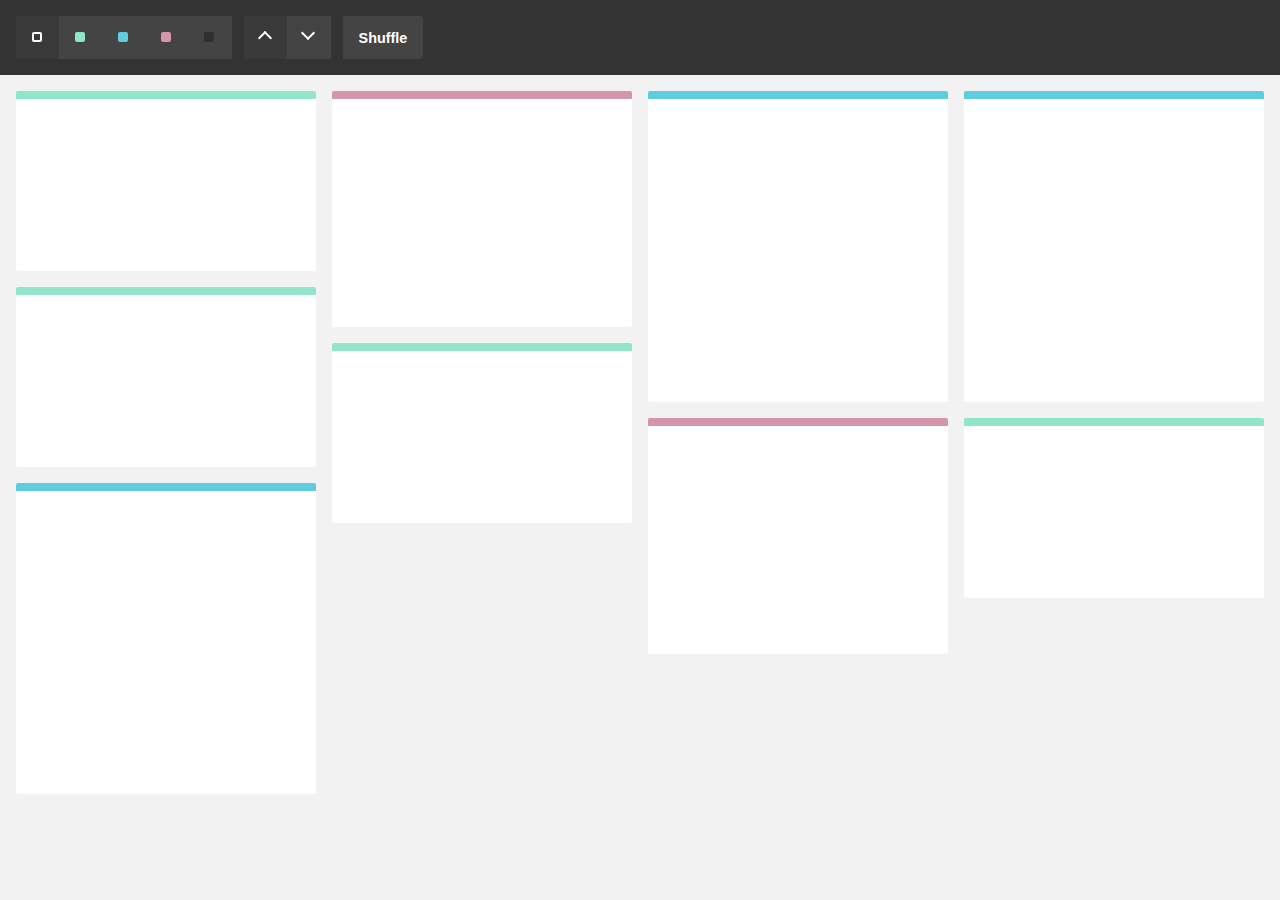
<file: files/mixitup-3/mixitup-3/demos/grid-columns/index.html>
<!DOCTYPE html>
<html>
    <head>
        <meta name="viewport" content="width=device-width, initial-scale=1">

        <link href="../reset.css" rel="stylesheet"/>
        <link href="./style.css" rel="stylesheet"/>

        <title>MixItUp Demo - Columns Grid</title>
    </head>
    <body>
        <div class="controls">
            <button type="button" class="control" data-filter="all">All</button>
            <button type="button" class="control" data-filter=".green">Green</button>
            <button type="button" class="control" data-filter=".blue">Blue</button>
            <button type="button" class="control" data-filter=".pink">Pink</button>
            <button type="button" class="control" data-filter="none">None</button>

            <button type="button" class="control" data-sort="default:asc">Asc</button>
            <button type="button" class="control" data-sort="default:desc">Desc</button>

            <button type="button" class="control text" data-sort="random">Shuffle</button>
        </div>

        <div class="container">
            <div class="mix green"></div>
            <div class="mix green"></div>
            <div class="mix blue"></div>
            <div class="mix pink"></div>
            <div class="mix green"></div>
            <div class="mix blue"></div>
            <div class="mix pink"></div>
            <div class="mix blue"></div>
            <div class="mix green"></div>
        </div>

        <script src="../mixitup.min.js"></script>

        <script>
            var containerEl = document.querySelector('.container');

            var mixer = mixitup(containerEl, {
                animation: {
                    animateResizeContainer: false // required to prevent column algorithm bug
                }
            });

            // NB: See comments in stylesheet regarding fixes for chrome and safari "flickering"
        </script>
    </body>
</html>
</file>
<file: files/mixitup-3/mixitup-3/demos/attribute-selectors/style.css>
html,
body {
    height: 100%;
    background: #f2f2f2;
}

*,
*:before,
*:after {
    box-sizing: border-box;
}

/* Controls
---------------------------------------------------------------------- */

.controls {
    padding: 1rem;
    background: #333;
    font-size: 0.1px;
}

.control {
    position: relative;
    display: inline-block;
    width: 2.7rem;
    height: 2.7rem;
    background: #444;
    cursor: pointer;
    font-size: 0.1px;
    color: white;
    transition: background 150ms;
}

.control:hover {
    background: #3f3f3f;
}

.control[data-filter]:after {
    content: '';
    position: absolute;
    width: 10px;
    height: 10px;
    top: calc(50% - 6px);
    left: calc(50% - 6px);
    border: 2px solid currentColor;
    border-radius: 2px;
    background: currentColor;
    transition: background-color 150ms, border-color 150ms;
}

.control[data-sort]:after {
    content: '';
    position: absolute;
    width: 10px;
    height: 10px;
    border-top: 2px solid;
    border-left: 2px solid;
    top: calc(50% - 6px);
    left: calc(50% - 6px);
    transform:  translateY(1px) rotate(45deg);
}

.control[data-sort*=":desc"]:after {
    transform:  translateY(-4px) rotate(-135deg);
}

.mixitup-control-active {
    background: #393939;
}

.mixitup-control-active[data-filter]:after {
    background: transparent;
}

.control:first-of-type {
    border-radius: 3px 0 0 3px;
}

.control:last-of-type {
    border-radius: 0 3px 3px 0;
}

.control[data-filter] + .control[data-sort] {
    margin-left: .75rem;
}

.control[data-filter=".green"] {
    color: #91e6c7;
}

.control[data-filter=".blue"] {
    color: #5ecdde;
}

.control[data-filter=".pink"] {
    color: #d595aa;
}

.control[data-filter="none"] {
    color: #2f2f2f;
}

/* Container
---------------------------------------------------------------------- */

.container {
    padding: 1rem;
    text-align: justify;
    font-size: 0.1px;
}

.container:after {
    content: '';
    display: inline-block;
    width: 100%;
}

/* Grid Items
---------------------------------------------------------------------- */

.item,
.gap {
    display: inline-block;
    vertical-align: top;
}

.item {
    background: #fff;
    border-top: .5rem solid currentColor;
    border-radius: 2px;
    margin-bottom: 1rem;
    position: relative;
}

.item:before {
    content: '';
    display: inline-block;
    padding-top: 56.25%;
}

.item.green {
    color: #91e6c7;
}

.item.pink {
    color: #d595aa;
}

.item.blue {
    color: #5ecdde;
}

/* Grid Breakpoints
---------------------------------------------------------------------- */

/* 2 Columns */

.item,
.gap {
    width: calc(100%/2 - (((2 - 1) * 1rem) / 2));
}

/* 3 Columns */

@media screen and (min-width: 541px) {
    .item,
    .gap {
        width: calc(100%/3 - (((3 - 1) * 1rem) / 3));
    }
}

/* 4 Columns */

@media screen and (min-width: 961px) {
    .item,
    .gap {
        width: calc(100%/4 - (((4 - 1) * 1rem) / 4));
    }
}

/* 5 Columns */

@media screen and (min-width: 1281px) {
    .item,
    .gap {
        width: calc(100%/5 - (((5 - 1) * 1rem) / 5));
    }
}
</file>
<file: files/mixitup-3/mixitup-3/demos/basic-ie-8/style.css>
html,
body {
    height: 100%;
    background: #f2f2f2;
}

*,
*:before,
*:after {
    box-sizing: border-box;
}

/* Controls
---------------------------------------------------------------------- */

.controls {
    padding: 16px;
    background: #333;
    font-size: 0.1px;
}

.control {
    position: relative;
    display: inline-block;
    vertical-align: top;
    padding: 10px;
    font-size: 15px;
    height: 35px;
    min-width: 25px;
    background: #444;
    cursor: pointer;
    color: white;
    font-weight: 800;
    transition: background 150ms;
}

.control:hover {
    background: #3f3f3f;
}

.control[data-sort*=":desc"]:after {
    transform:  translateY(-4px) rotate(-135deg);
}

.mixitup-control-active {
    background: #393939;
}

.control[data-filter="all"] {
    background: #fff;
}

.control[data-filter=".green"] {
    background: #91e6c7;
}

.control[data-filter=".blue"] {
    background: #5ecdde;
}

.control[data-filter=".pink"] {
    background: #d595aa;
}

.control[data-filter="none"] {
    background: #2f2f2f;
}

/* Container
---------------------------------------------------------------------- */

.container {
    padding: 16px;
    text-align: justify;
    font-size: 0.1px;
}

.container:after {
    content: '';
    display: inline-block;
    width: 100%;
}

/* Target Elements
---------------------------------------------------------------------- */

.mix,
.gap {
    display: inline-block;
    vertical-align: top;
}

.mix {
    background: #fff;
    border-top: 8px solid transparent;
    border-radius: 2px;
    margin-bottom: 1.25%;
    position: relative;
}

.mix:before {
    content: '';
    display: inline-block;
    padding-top: 56.25%;
}

.mix.green {
    border-top-color: #91e6c7;
}

.mix.pink {
    border-top-color: #d595aa;
}

.mix.blue {
    border-top-color: #5ecdde;
}

.mix,
.gap {
    width: 24%;
}
</file>
<file: files/mixitup-3/mixitup-3/demos/basic/style.css>
html,
body {
    height: 100%;
    background: #f2f2f2;
}

*,
*:before,
*:after {
    box-sizing: border-box;
}

/* Controls
---------------------------------------------------------------------- */

.controls {
    padding: 1rem;
    background: #333;
    font-size: 0.1px;
}

.control {
    position: relative;
    display: inline-block;
    width: 2.7rem;
    height: 2.7rem;
    background: #444;
    cursor: pointer;
    font-size: 0.1px;
    color: white;
    transition: background 150ms;
}

.control:hover {
    background: #3f3f3f;
}

.control[data-filter]:after {
    content: '';
    position: absolute;
    width: 10px;
    height: 10px;
    top: calc(50% - 6px);
    left: calc(50% - 6px);
    border: 2px solid currentColor;
    border-radius: 2px;
    background: currentColor;
    transition: background-color 150ms, border-color 150ms;
}

.control[data-sort]:after {
    content: '';
    position: absolute;
    width: 10px;
    height: 10px;
    border-top: 2px solid;
    border-left: 2px solid;
    top: calc(50% - 6px);
    left: calc(50% - 6px);
    transform:  translateY(1px) rotate(45deg);
}

.control[data-sort*=":desc"]:after {
    transform:  translateY(-4px) rotate(-135deg);
}

.mixitup-control-active {
    background: #393939;
}

.mixitup-control-active[data-filter]:after {
    background: transparent;
}

.control:first-of-type {
    border-radius: 3px 0 0 3px;
}

.control:last-of-type {
    border-radius: 0 3px 3px 0;
}

.control[data-filter] + .control[data-sort] {
    margin-left: .75rem;
}

.control[data-filter=".green"] {
    color: #91e6c7;
}

.control[data-filter=".blue"] {
    color: #5ecdde;
}

.control[data-filter=".pink"] {
    color: #d595aa;
}

.control[data-filter="none"] {
    color: #2f2f2f;
}

/* Container
---------------------------------------------------------------------- */

.container {
    padding: 1rem;
    text-align: justify;
    font-size: 0.1px;
}

.container:after {
    content: '';
    display: inline-block;
    width: 100%;
}

/* Target Elements
---------------------------------------------------------------------- */

.mix,
.gap {
    display: inline-block;
    vertical-align: top;
}

.mix {
    background: #fff;
    border-top: .5rem solid currentColor;
    border-radius: 2px;
    margin-bottom: 1rem;
    position: relative;
}

.mix:before {
    content: '';
    display: inline-block;
    padding-top: 56.25%;
}

.mix.green {
    color: #91e6c7;
}

.mix.pink {
    color: #d595aa;
}

.mix.blue {
    color: #5ecdde;
}

/* Grid Breakpoints
---------------------------------------------------------------------- */

/* 2 Columns */

.mix,
.gap {
    width: calc(100%/2 - (((2 - 1) * 1rem) / 2));
}

/* 3 Columns */

@media screen and (min-width: 541px) {
    .mix,
    .gap {
        width: calc(100%/3 - (((3 - 1) * 1rem) / 3));
    }
}

/* 4 Columns */

@media screen and (min-width: 961px) {
    .mix,
    .gap {
        width: calc(100%/4 - (((4 - 1) * 1rem) / 4));
    }
}

/* 5 Columns */

@media screen and (min-width: 1281px) {
    .mix,
    .gap {
        width: calc(100%/5 - (((5 - 1) * 1rem) / 5));
    }
}
</file>
<file: files/mixitup-3/mixitup-3/demos/checkboxes-with-reset-checkbox/style.css>
html,
body {
    height: 100%;
    background: #f2f2f2;
}

*,
*:before,
*:after {
    box-sizing: border-box;
}

/* Controls
---------------------------------------------------------------------- */

.controls {
    padding: 1rem;
    background: #333;
    font-size: 0.1px;
}

.control {
    position: relative;
    display: inline-block;
    width: 2.7rem;
    height: 2.7rem;
    background: #444;
    cursor: pointer;
    font-size: 0.1px;
    color: white;
    transition: background 150ms;
}

.control:hover {
    background: #3f3f3f;
}

.control[data-filter]:after {
    content: '';
    position: absolute;
    width: 10px;
    height: 10px;
    top: calc(50% - 6px);
    left: calc(50% - 6px);
    border: 2px solid currentColor;
    border-radius: 2px;
    background: currentColor;
    transition: background-color 150ms, border-color 150ms;
}

.control[data-sort]:after {
    content: '';
    position: absolute;
    width: 10px;
    height: 10px;
    border-top: 2px solid;
    border-left: 2px solid;
    top: calc(50% - 6px);
    left: calc(50% - 6px);
    transform:  translateY(1px) rotate(45deg);
}

.control[data-sort*=":desc"]:after {
    transform:  translateY(-4px) rotate(-135deg);
}

.mixitup-control-active {
    background: #393939;
}

.mixitup-control-active[data-filter]:after {
    background: transparent;
}

.control:first-of-type {
    border-radius: 3px 0 0 3px;
}

.control:last-of-type {
    border-radius: 0 3px 3px 0;
}

.checkbox-group {
    display: inline-block;
    padding: .5rem;
    background: #2a2a2a;
    margin-right: .75rem;
    vertical-align: top;
}

.checkbox {
    text-align: justify;
}

.checkbox:after {
    content: '';
    display: inline-block;
    width: 100%;
}

.checkbox-input,
.checkbox-label {
    display: inline-block;
}

.checkbox-label {
    color: white;
    font-family: 'helvetica-neue', arial, sans-serif;
    font-size: .9rem;
    margin-right: .5rem;
}

/* Container
---------------------------------------------------------------------- */

.container {
    padding: 1rem;
    text-align: justify;
    font-size: 0.1px;
}

.container:after {
    content: '';
    display: inline-block;
    width: 100%;
}

/* Target Elements
---------------------------------------------------------------------- */

.mix,
.gap {
    display: inline-block;
    vertical-align: top;
}

.mix {
    background: #fff;
    border-top: .5rem solid currentColor;
    border-radius: 2px;
    margin-bottom: 1rem;
    position: relative;
}

.mix:before {
    content: '';
    display: inline-block;
    padding-top: 56.25%;
}

.mix.green {
    color: #91e6c7;
}

.mix.pink {
    color: #d595aa;
}

.mix.blue {
    color: #5ecdde;
}

/* Grid Breakpoints
---------------------------------------------------------------------- */

/* 2 Columns */

.mix,
.gap {
    width: calc(100%/2 - (((2 - 1) * 1rem) / 2));
}

/* 3 Columns */

@media screen and (min-width: 541px) {
    .mix,
    .gap {
        width: calc(100%/3 - (((3 - 1) * 1rem) / 3));
    }
}

/* 4 Columns */

@media screen and (min-width: 961px) {
    .mix,
    .gap {
        width: calc(100%/4 - (((4 - 1) * 1rem) / 4));
    }
}

/* 5 Columns */

@media screen and (min-width: 1281px) {
    .mix,
    .gap {
        width: calc(100%/5 - (((5 - 1) * 1rem) / 5));
    }
}
</file>
<file: files/mixitup-3/mixitup-3/demos/checkboxes/style.css>
html,
body {
    height: 100%;
    background: #f2f2f2;
}

*,
*:before,
*:after {
    box-sizing: border-box;
}

/* Controls
---------------------------------------------------------------------- */

.controls {
    padding: 1rem;
    background: #333;
    font-size: 0.1px;
}

.control {
    position: relative;
    display: inline-block;
    width: 2.7rem;
    height: 2.7rem;
    background: #444;
    cursor: pointer;
    font-size: 0.1px;
    color: white;
    transition: background 150ms;
}

.control:hover {
    background: #3f3f3f;
}

.control[data-filter]:after {
    content: '';
    position: absolute;
    width: 10px;
    height: 10px;
    top: calc(50% - 6px);
    left: calc(50% - 6px);
    border: 2px solid currentColor;
    border-radius: 2px;
    background: currentColor;
    transition: background-color 150ms, border-color 150ms;
}

.control[data-sort]:after {
    content: '';
    position: absolute;
    width: 10px;
    height: 10px;
    border-top: 2px solid;
    border-left: 2px solid;
    top: calc(50% - 6px);
    left: calc(50% - 6px);
    transform:  translateY(1px) rotate(45deg);
}

.control[data-sort*=":desc"]:after {
    transform:  translateY(-4px) rotate(-135deg);
}

.mixitup-control-active {
    background: #393939;
}

.mixitup-control-active[data-filter]:after {
    background: transparent;
}

.control:first-of-type {
    border-radius: 3px 0 0 3px;
}

.control:last-of-type {
    border-radius: 0 3px 3px 0;
}

.checkbox-group {
    display: inline-block;
    padding: .5rem;
    background: #2a2a2a;
    margin-right: .75rem;
    vertical-align: top;
}

.checkbox {
    text-align: justify;
}

.checkbox:after {
    content: '';
    display: inline-block;
    width: 100%;
}

.checkbox-input,
.checkbox-label {
    display: inline-block;
}

.checkbox-label {
    color: white;
    font-family: 'helvetica-neue', arial, sans-serif;
    font-size: .9rem;
    margin-right: .5rem;
}

/* Container
---------------------------------------------------------------------- */

.container {
    padding: 1rem;
    text-align: justify;
    font-size: 0.1px;
}

.container:after {
    content: '';
    display: inline-block;
    width: 100%;
}

/* Target Elements
---------------------------------------------------------------------- */

.mix,
.gap {
    display: inline-block;
    vertical-align: top;
}

.mix {
    background: #fff;
    border-top: .5rem solid currentColor;
    border-radius: 2px;
    margin-bottom: 1rem;
    position: relative;
}

.mix:before {
    content: '';
    display: inline-block;
    padding-top: 56.25%;
}

.mix.green {
    color: #91e6c7;
}

.mix.pink {
    color: #d595aa;
}

.mix.blue {
    color: #5ecdde;
}

/* Grid Breakpoints
---------------------------------------------------------------------- */

/* 2 Columns */

.mix,
.gap {
    width: calc(100%/2 - (((2 - 1) * 1rem) / 2));
}

/* 3 Columns */

@media screen and (min-width: 541px) {
    .mix,
    .gap {
        width: calc(100%/3 - (((3 - 1) * 1rem) / 3));
    }
}

/* 4 Columns */

@media screen and (min-width: 961px) {
    .mix,
    .gap {
        width: calc(100%/4 - (((4 - 1) * 1rem) / 4));
    }
}

/* 5 Columns */

@media screen and (min-width: 1281px) {
    .mix,
    .gap {
        width: calc(100%/5 - (((5 - 1) * 1rem) / 5));
    }
}
</file>
<file: files/mixitup-3/mixitup-3/demos/dataset-empty-container/style.css>
html,
body {
    height: 100%;
    background: #f2f2f2;
}

*,
*:before,
*:after {
    box-sizing: border-box;
}

/* Controls
---------------------------------------------------------------------- */

.controls {
    padding: 1rem;
    background: #333;
    font-size: 0.1px;
}

.control {
    position: relative;
    display: inline-block;
    width: 2.7rem;
    height: 2.7rem;
    background: #444;
    cursor: pointer;
    font-size: 0.1px;
    color: white;
    transition: background 150ms;
}

.control:not(.control-active):hover {
    background: #3f3f3f;
}

.control-filter:after {
    content: '';
    position: absolute;
    width: 10px;
    height: 10px;
    top: calc(50% - 6px);
    left: calc(50% - 6px);
    border: 2px solid currentColor;
    border-radius: 2px;
    background: currentColor;
    transition: background-color 150ms, border-color 150ms;
}

.control-sort:after {
    content: '';
    position: absolute;
    width: 10px;
    height: 10px;
    border-top: 2px solid;
    border-left: 2px solid;
    top: calc(50% - 6px);
    left: calc(50% - 6px);
    transform:  translateY(1px) rotate(45deg);
}

.control-sort[data-order="desc"]:after {
    transform:  translateY(-4px) rotate(-135deg);
}

.control-active {
    background: #393939;
}

.control-filter.control-active:after {
    background: transparent;
}

.control:first-of-type {
    border-radius: 3px 0 0 3px;
}

.control:last-of-type {
    border-radius: 0 3px 3px 0;
}

.control-filter + .control-sort {
    margin-left: .75rem;
}

.control-filter[data-color="green"] {
    color: #91e6c7;
}

.control-filter[data-color="blue"] {
    color: #5ecdde;
}

.control-filter[data-color="pink"] {
    color: #d595aa;
}

.control-filter[data-color="none"] {
    color: #2f2f2f;
}

/* Container
---------------------------------------------------------------------- */

.container {
    padding: 1rem;
    text-align: justify;
    font-size: 0.1px;
}

.container:after {
    content: '';
    display: inline-block;
    width: 100%;
}

/* Target Elements
---------------------------------------------------------------------- */

.item,
.gap {
    display: inline-block;
    vertical-align: top;
}

.item {
    background: #fff;
    border-top: .5rem solid currentColor;
    border-radius: 2px;
    margin-bottom: 1rem;
    position: relative;
}

.item:before {
    content: '';
    display: inline-block;
    padding-top: 56.25%;
}

.item.green {
    color: #91e6c7;
}

.item.pink {
    color: #d595aa;
}

.item.blue {
    color: #5ecdde;
}

.item .published-date {
    position: absolute;
    top: 0;
    left: 0;
    padding: 1rem;
    font-size: 1rem;
    color: #333;
    font-family: 'helvetica-neue', arial, sans-serif;
    font-weight:  700;
}

/* Grid Breakpoints
---------------------------------------------------------------------- */

/* 2 Columns */

.item,
.gap {
    width: calc(100%/2 - (((2 - 1) * 1rem) / 2));
}

/* 3 Columns */

@media screen and (min-width: 541px) {
    .item,
    .gap {
        width: calc(100%/3 - (((3 - 1) * 1rem) / 3));
    }
}

/* 4 Columns */

@media screen and (min-width: 961px) {
    .item,
    .gap {
        width: calc(100%/4 - (((4 - 1) * 1rem) / 4));
    }
}

/* 5 Columns */

@media screen and (min-width: 1281px) {
    .item,
    .gap {
        width: calc(100%/5 - (((5 - 1) * 1rem) / 5));
    }
}
</file>
<file: files/mixitup-3/mixitup-3/demos/dataset-pre-rendered-targets/style.css>
html,
body {
    height: 100%;
    background: #f2f2f2;
}

*,
*:before,
*:after {
    box-sizing: border-box;
}

/* Controls
---------------------------------------------------------------------- */

.controls {
    padding: 1rem;
    background: #333;
    font-size: 0.1px;
}

.control {
    position: relative;
    display: inline-block;
    width: 2.7rem;
    height: 2.7rem;
    background: #444;
    cursor: pointer;
    font-size: 0.1px;
    color: white;
    transition: background 150ms;
}

.control:not(.control-active):hover {
    background: #3f3f3f;
}

.control-filter:after {
    content: '';
    position: absolute;
    width: 10px;
    height: 10px;
    top: calc(50% - 6px);
    left: calc(50% - 6px);
    border: 2px solid currentColor;
    border-radius: 2px;
    background: currentColor;
    transition: background-color 150ms, border-color 150ms;
}

.control-sort:after {
    content: '';
    position: absolute;
    width: 10px;
    height: 10px;
    border-top: 2px solid;
    border-left: 2px solid;
    top: calc(50% - 6px);
    left: calc(50% - 6px);
    transform:  translateY(1px) rotate(45deg);
}

.control-sort[data-order="desc"]:after {
    transform:  translateY(-4px) rotate(-135deg);
}

.control-active {
    background: #393939;
}

.control-filter.control-active:after {
    background: transparent;
}

.control:first-of-type {
    border-radius: 3px 0 0 3px;
}

.control:last-of-type {
    border-radius: 0 3px 3px 0;
}

.control-filter + .control-sort {
    margin-left: .75rem;
}

.control-filter[data-color="green"] {
    color: #91e6c7;
}

.control-filter[data-color="blue"] {
    color: #5ecdde;
}

.control-filter[data-color="pink"] {
    color: #d595aa;
}

.control-filter[data-color="none"] {
    color: #2f2f2f;
}

/* Container
---------------------------------------------------------------------- */

.container {
    padding: 1rem;
    text-align: justify;
    font-size: 0.1px;
}

.container:after {
    content: '';
    display: inline-block;
    width: 100%;
}

/* Target Elements
---------------------------------------------------------------------- */

.item,
.gap {
    display: inline-block;
    vertical-align: top;
}

.item {
    background: #fff;
    border-top: .5rem solid currentColor;
    border-radius: 2px;
    margin-bottom: 1rem;
    position: relative;
}

.item:before {
    content: '';
    display: inline-block;
    padding-top: 56.25%;
}

.item.green {
    color: #91e6c7;
}

.item.pink {
    color: #d595aa;
}

.item.blue {
    color: #5ecdde;
}

.item .published-date {
    position: absolute;
    top: 0;
    left: 0;
    padding: 1rem;
    font-size: 1rem;
    color: #333;
    font-family: 'helvetica-neue', arial, sans-serif;
    font-weight:  700;
}

/* Grid Breakpoints
---------------------------------------------------------------------- */

/* 2 Columns */

.item,
.gap {
    width: calc(100%/2 - (((2 - 1) * 1rem) / 2));
}

/* 3 Columns */

@media screen and (min-width: 541px) {
    .item,
    .gap {
        width: calc(100%/3 - (((3 - 1) * 1rem) / 3));
    }
}

/* 4 Columns */

@media screen and (min-width: 961px) {
    .item,
    .gap {
        width: calc(100%/4 - (((4 - 1) * 1rem) / 4));
    }
}

/* 5 Columns */

@media screen and (min-width: 1281px) {
    .item,
    .gap {
        width: calc(100%/5 - (((5 - 1) * 1rem) / 5));
    }
}
</file>
<file: files/mixitup-3/mixitup-3/demos/filtering-by-range/style.css>
html,
body {
    height: 100%;
    background: #f2f2f2;
}

*,
*:before,
*:after {
    box-sizing: border-box;
}

/* Controls
---------------------------------------------------------------------- */

.controls {
    padding: 1rem;
    background: #333;
    font-size: 0.1px;
}

.control {
    position: relative;
    display: inline-block;
    width: 2.7rem;
    height: 2.7rem;
    background: #444;
    cursor: pointer;
    font-size: 0.1px;
    color: white;
    transition: background 150ms;
}

.control:hover {
    background: #3f3f3f;
}

.control[data-filter]:after {
    content: '';
    position: absolute;
    width: 10px;
    height: 10px;
    top: calc(50% - 6px);
    left: calc(50% - 6px);
    border: 2px solid currentColor;
    border-radius: 2px;
    background: currentColor;
    transition: background-color 150ms, border-color 150ms;
}

.control[data-sort]:after {
    content: '';
    position: absolute;
    width: 10px;
    height: 10px;
    border-top: 2px solid;
    border-left: 2px solid;
    top: calc(50% - 6px);
    left: calc(50% - 6px);
    transform:  translateY(1px) rotate(45deg);
}

.control[data-sort*=":desc"]:after {
    transform:  translateY(-4px) rotate(-135deg);
}

.mixitup-control-active {
    background: #393939;
}

.mixitup-control-active[data-filter]:after {
    background: transparent;
}

.control:first-of-type {
    border-radius: 3px 0 0 3px;
}

.control:last-of-type {
    border-radius: 0 3px 3px 0;
}

.control[data-filter] + .control[data-sort] {
    margin-left: .75rem;
}

.control[data-filter=".green"] {
    color: #91e6c7;
}

.control[data-filter=".blue"] {
    color: #5ecdde;
}

.control[data-filter=".pink"] {
    color: #d595aa;
}

.control[data-filter="none"] {
    color: #2f2f2f;
}

.range-slider {
    margin: 0 1rem;
    display: inline-block;
    vertical-align: middle;
    position: relative;
}

.range-slider:last-child {
    margin-left: 0;
}

.range-slider::before,
.range-slider::after,
.range-slider-label {
    font-family: 'helvetica-neue', arial, sans-serif;
}

.range-slider::before,
.range-slider::after {
    font-size: .7rem;
    color: #aaa;
    content: '0';
    position: absolute;
    bottom: 0;
    left: 0;
    padding: 0 .2rem;
}

.range-slider::after {
    content: '10';
    left: auto;
    right: 0;
}

.range-slider-label {
    display: block;
    font-size: .8rem;
    color: #ccc;
    margin-bottom: .05rem;
    font-weight: 700;
}

.range-slider:last-child .range-slider-label {
    text-align: right;
}

.range-slider-input {
    position: relative;
    background: transparent;
    -webkit-appearance: none;
    margin-bottom: .75rem;
    z-index: 1;
}

.range-slider-input::-webkit-slider-runnable-track {
    width: 300px;
    height: 5px;
    background: #888;
    border: none;
    border-radius: 3px;
    transition: background 150ms;
}

.range-slider-input::-webkit-slider-thumb {
    -webkit-appearance: none;
    border: none;
    height: 16px;
    width: 16px;
    border-radius: 50%;
    background: #5ecdde;
    margin-top: -6px;
}

.range-slider-input:focus {
    outline: none;
}

/* Container
---------------------------------------------------------------------- */

.container {
    padding: 1rem;
    text-align: justify;
    font-size: 0.1px;
}

.container:after {
    content: '';
    display: inline-block;
    width: 100%;
}

/* Target Elements
---------------------------------------------------------------------- */

.mix,
.gap {
    display: inline-block;
    vertical-align: top;
}

.mix {
    background: #fff;
    border-top: .5rem solid currentColor;
    border-radius: 2px;
    margin-bottom: 1rem;
    position: relative;
    font-family: 'helvetica-neue', arial, sans-serif;
}

.mix:before {
    content: '';
    display: inline-block;
    padding-top: 56.25%;
}

.mix.green {
    color: #91e6c7;
}

.mix.pink {
    color: #d595aa;
}

.mix.blue {
    color: #5ecdde;
}

.mix[data-size]:after {
    position: absolute;
    content: attr(data-size);
    font-size: 1rem;
    font-weight: bold;
    color: #aaa;
    padding: 1rem;
    width: 100%;
    top: 0;
    left: 0;
}

/* Grid Breakpoints
---------------------------------------------------------------------- */

/* 2 Columns */

.mix,
.gap {
    width: calc(100%/2 - (((2 - 1) * 1rem) / 2));
}

/* 3 Columns */

@media screen and (min-width: 541px) {
    .mix,
    .gap {
        width: calc(100%/3 - (((3 - 1) * 1rem) / 3));
    }
}

/* 4 Columns */

@media screen and (min-width: 961px) {
    .mix,
    .gap {
        width: calc(100%/4 - (((4 - 1) * 1rem) / 4));
    }
}

/* 5 Columns */

@media screen and (min-width: 1281px) {
    .mix,
    .gap {
        width: calc(100%/5 - (((5 - 1) * 1rem) / 5));
    }
}
</file>
<file: files/mixitup-3/mixitup-3/demos/filtering-by-text-input/style.css>
html,
body {
    height: 100%;
    background: #f2f2f2;
}

*,
*:before,
*:after {
    box-sizing: border-box;
}

/* Controls
---------------------------------------------------------------------- */

.controls {
    padding: 1rem;
    background: #333;
    font-size: 0.1px;
}

.control {
    position: relative;
    display: inline-block;
    width: 2.7rem;
    height: 2.7rem;
    background: #444;
    cursor: pointer;
    font-size: 0.1px;
    color: white;
    transition: background 150ms;
}

.control:hover {
    background: #3f3f3f;
}

.control[data-filter]:after {
    content: '';
    position: absolute;
    width: 10px;
    height: 10px;
    top: calc(50% - 6px);
    left: calc(50% - 6px);
    border: 2px solid currentColor;
    border-radius: 2px;
    background: currentColor;
    transition: background-color 150ms, border-color 150ms;
}

.control[data-sort]:after {
    content: '';
    position: absolute;
    width: 10px;
    height: 10px;
    border-top: 2px solid;
    border-left: 2px solid;
    top: calc(50% - 6px);
    left: calc(50% - 6px);
    transform:  translateY(1px) rotate(45deg);
}

.control[data-sort*=":desc"]:after {
    transform:  translateY(-4px) rotate(-135deg);
}

.mixitup-control-active {
    background: #393939;
}

.mixitup-control-active[data-filter]:after {
    background: transparent;
}

.control:first-of-type {
    border-radius: 3px 0 0 3px;
}

.control:last-of-type {
    border-radius: 0 3px 3px 0;
}

.control[data-filter] + .control[data-sort] {
    margin-left: .75rem;
}

.control[data-filter=".green"] {
    color: #91e6c7;
}

.control[data-filter=".blue"] {
    color: #5ecdde;
}

.control[data-filter=".pink"] {
    color: #d595aa;
}

.control[data-filter="none"] {
    color: #2f2f2f;
}

.input {
    display: inline-block;
    font-size: 1rem;
    padding: .75rem;
    margin-left: .75rem;
    border-radius: 2px;
    border: 0 none;
    background: white;
    font-family: 'helvetica neue', arial, sans-serif;
    vertical-align: top;
}

/* Container
---------------------------------------------------------------------- */

.container {
    padding: 1rem;
    text-align: justify;
    font-size: 0.1px;
}

.container:after {
    content: '';
    display: inline-block;
    width: 100%;
}

/* Target Elements
---------------------------------------------------------------------- */

.mix,
.gap {
    display: inline-block;
    vertical-align: top;
}

.mix {
    background: #fff;
    border-top: .5rem solid currentColor;
    border-radius: 2px;
    margin-bottom: 1rem;
    position: relative;
}

.mix:before {
    content: '';
    display: inline-block;
    padding-top: 56.25%;
}

.mix.green {
    color: #91e6c7;
}

.mix.pink {
    color: #d595aa;
}

.mix.blue {
    color: #5ecdde;
}

/* Grid Breakpoints
---------------------------------------------------------------------- */

/* 2 Columns */

.mix,
.gap {
    width: calc(100%/2 - (((2 - 1) * 1rem) / 2));
}

/* 3 Columns */

@media screen and (min-width: 541px) {
    .mix,
    .gap {
        width: calc(100%/3 - (((3 - 1) * 1rem) / 3));
    }
}

/* 4 Columns */

@media screen and (min-width: 961px) {
    .mix,
    .gap {
        width: calc(100%/4 - (((4 - 1) * 1rem) / 4));
    }
}

/* 5 Columns */

@media screen and (min-width: 1281px) {
    .mix,
    .gap {
        width: calc(100%/5 - (((5 - 1) * 1rem) / 5));
    }
}
</file>
<file: files/mixitup-3/mixitup-3/demos/filtering-by-url/style.css>
html,
body {
    height: 100%;
    background: #f2f2f2;
}

*,
*:before,
*:after {
    box-sizing: border-box;
}

/* Controls
---------------------------------------------------------------------- */

.controls {
    padding: 1rem;
    background: #333;
    font-size: 0.1px;
}

.control {
    position: relative;
    display: inline-block;
    width: 2.7rem;
    height: 2.7rem;
    background: #444;
    cursor: pointer;
    font-size: 0.1px;
    color: white;
    transition: background 150ms;
}

.control:hover {
    background: #3f3f3f;
}

.control[data-filter]:after {
    content: '';
    position: absolute;
    width: 10px;
    height: 10px;
    top: calc(50% - 6px);
    left: calc(50% - 6px);
    border: 2px solid currentColor;
    border-radius: 2px;
    background: currentColor;
    transition: background-color 150ms, border-color 150ms;
}

.mixitup-control-active {
    background: #393939;
}

.mixitup-control-active[data-filter]:after {
    background: transparent;
}

.control:first-of-type {
    border-radius: 3px 0 0 3px;
}

.control:last-of-type {
    border-radius: 0 3px 3px 0;
}

.control[data-filter=".green"] {
    color: #91e6c7;
}

.control[data-filter=".blue"] {
    color: #5ecdde;
}

.control[data-filter=".pink"] {
    color: #d595aa;
}

.control[data-filter="none"] {
    color: #2f2f2f;
}

/* Container
---------------------------------------------------------------------- */

.container {
    padding: 1rem;
    text-align: justify;
    font-size: 0.1px;
}

.container:after {
    content: '';
    display: inline-block;
    width: 100%;
}

/* Target Elements
---------------------------------------------------------------------- */

.mix,
.gap {
    display: inline-block;
    vertical-align: top;
}

.mix {
    background: #fff;
    border-top: .5rem solid currentColor;
    border-radius: 2px;
    margin-bottom: 1rem;
    position: relative;
}

.mix:before {
    content: '';
    display: inline-block;
    padding-top: 56.25%;
}

.mix.green {
    color: #91e6c7;
}

.mix.pink {
    color: #d595aa;
}

.mix.blue {
    color: #5ecdde;
}

/* Grid Breakpoints
---------------------------------------------------------------------- */

/* 2 Columns */

.mix,
.gap {
    width: calc(100%/2 - (((2 - 1) * 1rem) / 2));
}

/* 3 Columns */

@media screen and (min-width: 541px) {
    .mix,
    .gap {
        width: calc(100%/3 - (((3 - 1) * 1rem) / 3));
    }
}

/* 4 Columns */

@media screen and (min-width: 961px) {
    .mix,
    .gap {
        width: calc(100%/4 - (((4 - 1) * 1rem) / 4));
    }
}

/* 5 Columns */

@media screen and (min-width: 1281px) {
    .mix,
    .gap {
        width: calc(100%/5 - (((5 - 1) * 1rem) / 5));
    }
}
</file>
<file: files/mixitup-3/mixitup-3/demos/grid-columns/style.css>
html,
body {
    height: 100%;
    background: #f2f2f2;
}

*,
*:before,
*:after {
    box-sizing: border-box;
}

/* Controls
---------------------------------------------------------------------- */

.controls {
    padding: 1rem;
    background: #333;
    font-size: 0.1px;
}

.control {
    position: relative;
    display: inline-block;
    vertical-align: top;
    width: 2.7rem;
    height: 2.7rem;
    background: #444;
    cursor: pointer;
    font-size: 0.1px;
    color: white;
    transition: background 150ms;
}

.control:hover {
    background: #3f3f3f;
}

.control[data-filter]:after {
    content: '';
    position: absolute;
    width: 10px;
    height: 10px;
    top: calc(50% - 6px);
    left: calc(50% - 6px);
    border: 2px solid currentColor;
    border-radius: 2px;
    background: currentColor;
    transition: background-color 150ms, border-color 150ms;
}

.control[data-sort]:after {
    content: '';
    position: absolute;
    width: 10px;
    height: 10px;
    border-top: 2px solid;
    border-left: 2px solid;
    top: calc(50% - 6px);
    left: calc(50% - 6px);
    transform:  translateY(1px) rotate(45deg);
}

.control.text {
    width: auto;
    height: auto;
    padding: 0 1rem;
    font-size: .9rem;
    height: 2.7rem;
    font-weight: 800;
    color: white;
    margin-left: .75rem;
}

.control.text:after {
    display: none;
}

.control[data-sort*=":desc"]:after {
    transform:  translateY(-4px) rotate(-135deg);
}

.mixitup-control-active {
    background: #393939;
}

.mixitup-control-active[data-filter]:after {
    background: transparent;
}

.control:first-of-type {
    border-radius: 3px 0 0 3px;
}

.control:last-of-type {
    border-radius: 0 3px 3px 0;
}

.control[data-filter] + .control[data-sort] {
    margin-left: .75rem;
}

.control[data-filter=".green"] {
    color: #91e6c7;
}

.control[data-filter=".blue"] {
    color: #5ecdde;
}

.control[data-filter=".pink"] {
    color: #d595aa;
}

.control[data-filter="none"] {
    color: #2f2f2f;
}

/* Container
---------------------------------------------------------------------- */

.container {
    padding: 1rem;

    -webkit-column-count: 1;
    -moz-column-count: 1;
    column-count: 1;
}

/* Target Elements
---------------------------------------------------------------------- */

.mix {
    display: inline-block;
    vertical-align: top;
    width: 100%;
    background: #fff;
    border-top: .5rem solid currentColor;
    border-radius: 2px;
    margin-bottom: 1rem;
    position: relative;

    backface-visibility: hidden; /* prevents flicker in chrome */
    will-change: transform, opacity; /* prevents flicker in safari */
}

.mix:before {
    content: '';
    display: inline-block;
    padding-top: 56.25%;
}

.mix.green {
    color: #91e6c7;
}

.mix.pink {
    color: #d595aa;
}

.mix.blue {
    color: #5ecdde;
}

.mix.pink:before {
    padding-top: 75%;
}

.mix.blue:before {
    padding-top: 100%;
}

/* Grid Breakpoints
---------------------------------------------------------------------- */

/* 2 Columns */

@media screen and (min-width: 401px) {
    .container {
        -webkit-column-count: 2;
        -moz-column-count: 2;
        column-count: 2;
    }
}

/* 3 Columns */

@media screen and (min-width: 541px) {
    .container {
        -webkit-column-count: 3;
        -moz-column-count: 3;
        column-count: 3;
    }
}

/* 4 Columns */

@media screen and (min-width: 961px) {
    .container {
        -webkit-column-count: 4;
        -moz-column-count: 4;
        column-count: 4;
    }
}

/* 5 Columns */

@media screen and (min-width: 1281px) {
    .container {
        -webkit-column-count: 5;
        -moz-column-count: 5;
        column-count: 5;
    }
}
</file>
<file: particles.js-master/demo/css/style.css>
/* =============================================================================
   HTML5 CSS Reset Minified - Eric Meyer
   ========================================================================== */

html,body,div,span,object,iframe,h1,h2,h3,h4,h5,h6,p,blockquote,pre,abbr,address,cite,code,del,dfn,em,img,ins,kbd,q,samp,small,strong,sub,sup,var,b,i,dl,dt,dd,ol,ul,li,fieldset,form,label,legend,table,caption,tbody,tfoot,thead,tr,th,td,article,aside,canvas,details,figcaption,figure,footer,header,hgroup,menu,nav,section,summary,time,mark,audio,video{margin:0;padding:0;border:0;outline:0;font-size:100%;vertical-align:baseline;background:transparent}
body{line-height:1}
article,aside,details,figcaption,figure,footer,header,hgroup,menu,nav,section{display:block}
nav ul{list-style:none}
blockquote,q{quotes:none}
blockquote:before,blockquote:after,q:before,q:after{content:none}
a{margin:0;padding:0;font-size:100%;vertical-align:baseline;background:transparent;text-decoration:none}
mark{background-color:#ff9;color:#000;font-style:italic;font-weight:bold}
del{text-decoration:line-through}
abbr[title],dfn[title]{border-bottom:1px dotted;cursor:help}
table{border-collapse:collapse;border-spacing:0}
hr{display:block;height:1px;border:0;border-top:1px solid #ccc;margin:1em 0;padding:0}
input,select{vertical-align:middle}
li{list-style:none}


/* =============================================================================
   My CSS
   ========================================================================== */

/* ---- base ---- */

html,body{ 
	width:100%;
	height:100%;
	background:#111;
}

html{
  -webkit-tap-highlight-color: rgba(0, 0, 0, 0);
}

body{
  font:normal 75% Arial, Helvetica, sans-serif;
}

canvas{
  display:block;
  vertical-align:bottom;
}


/* ---- stats.js ---- */

.count-particles{
  background: #000022;
  position: absolute;
  top: 48px;
  left: 0;
  width: 80px;
  color: #13E8E9;
  font-size: .8em;
  text-align: left;
  text-indent: 4px;
  line-height: 14px;
  padding-bottom: 2px;
  font-family: Helvetica, Arial, sans-serif;
  font-weight: bold;
}

.js-count-particles{
  font-size: 1.1em;
}

#stats,
.count-particles{
  -webkit-user-select: none;
  margin-top: 5px;
  margin-left: 5px;
}

#stats{
  border-radius: 3px 3px 0 0;
  overflow: hidden;
}

.count-particles{
  border-radius: 0 0 3px 3px;
}


/* ---- particles.js container ---- */

#particles-js{
  width: 100%;
  height: 100%;
  background-color: #b61924;
  background-image: url('');
  background-size: cover;
  background-position: 50% 50%;
  background-repeat: no-repeat;
}
</file>
